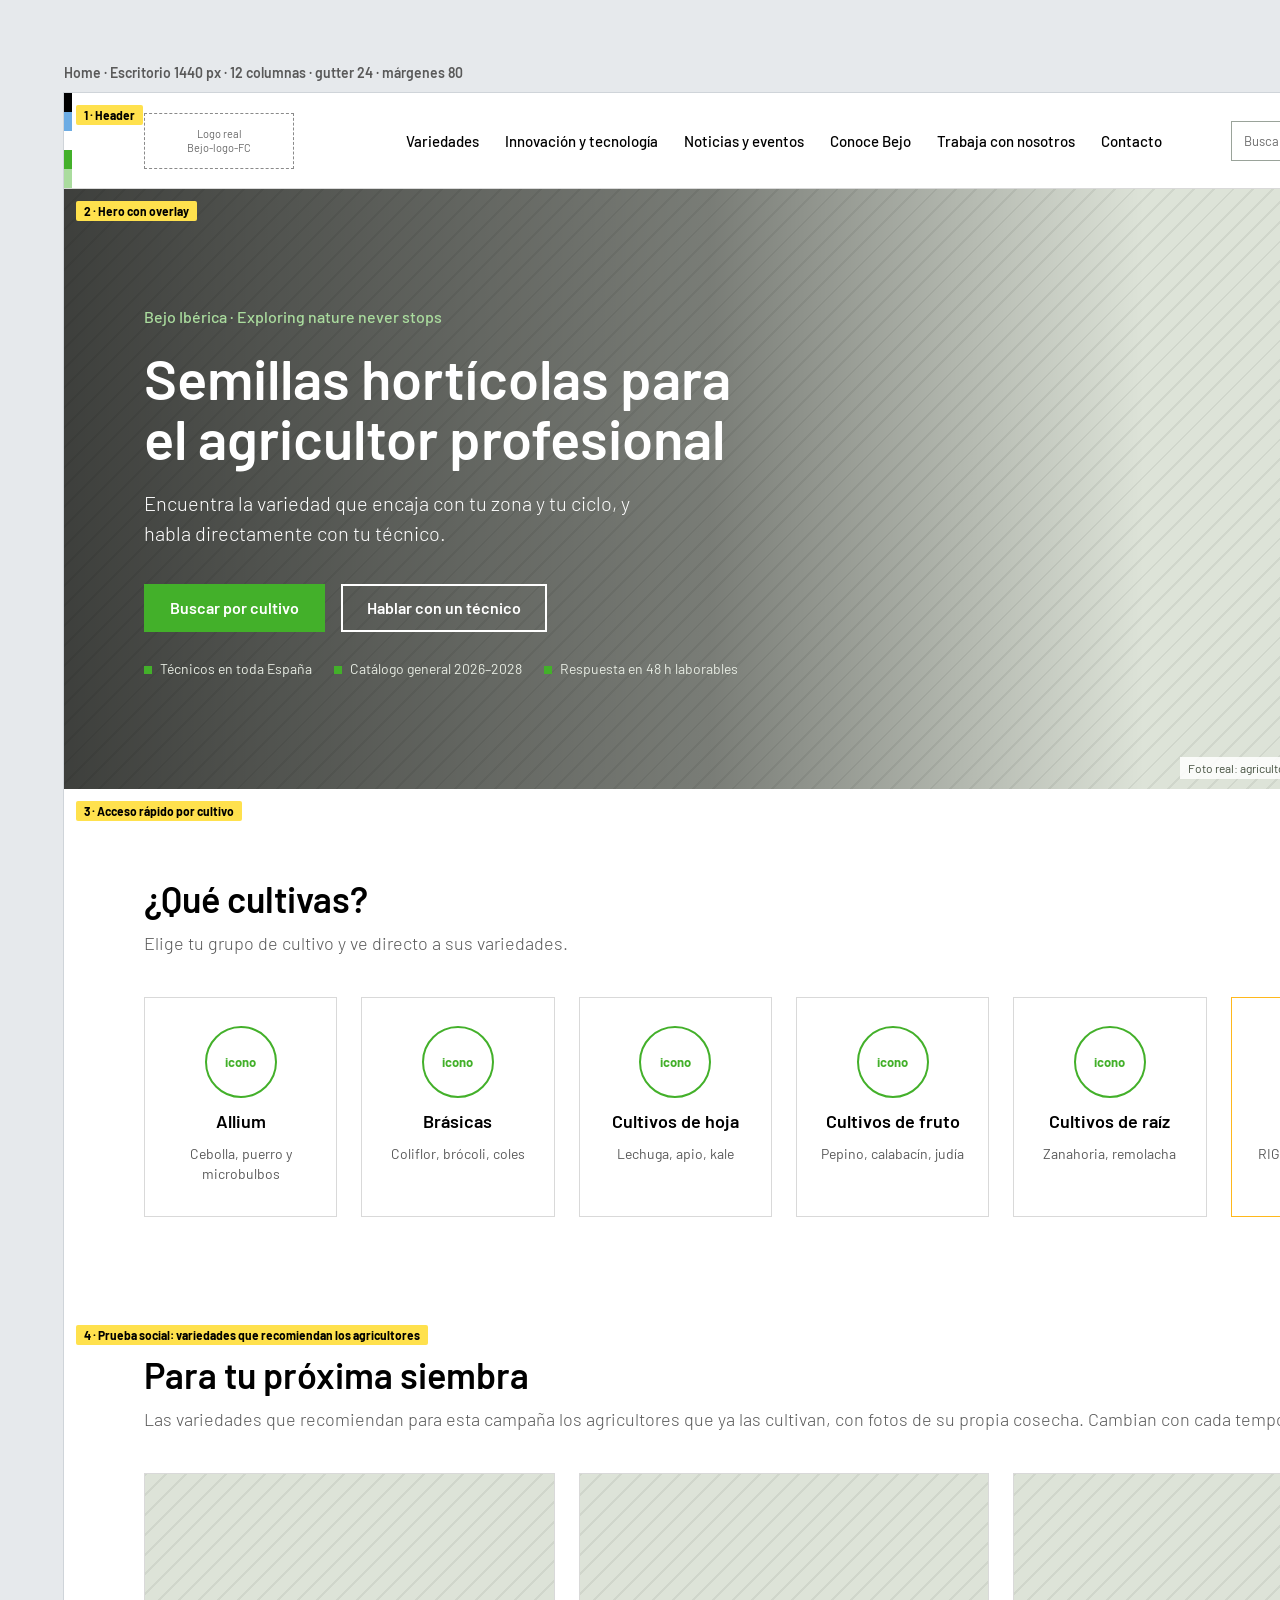
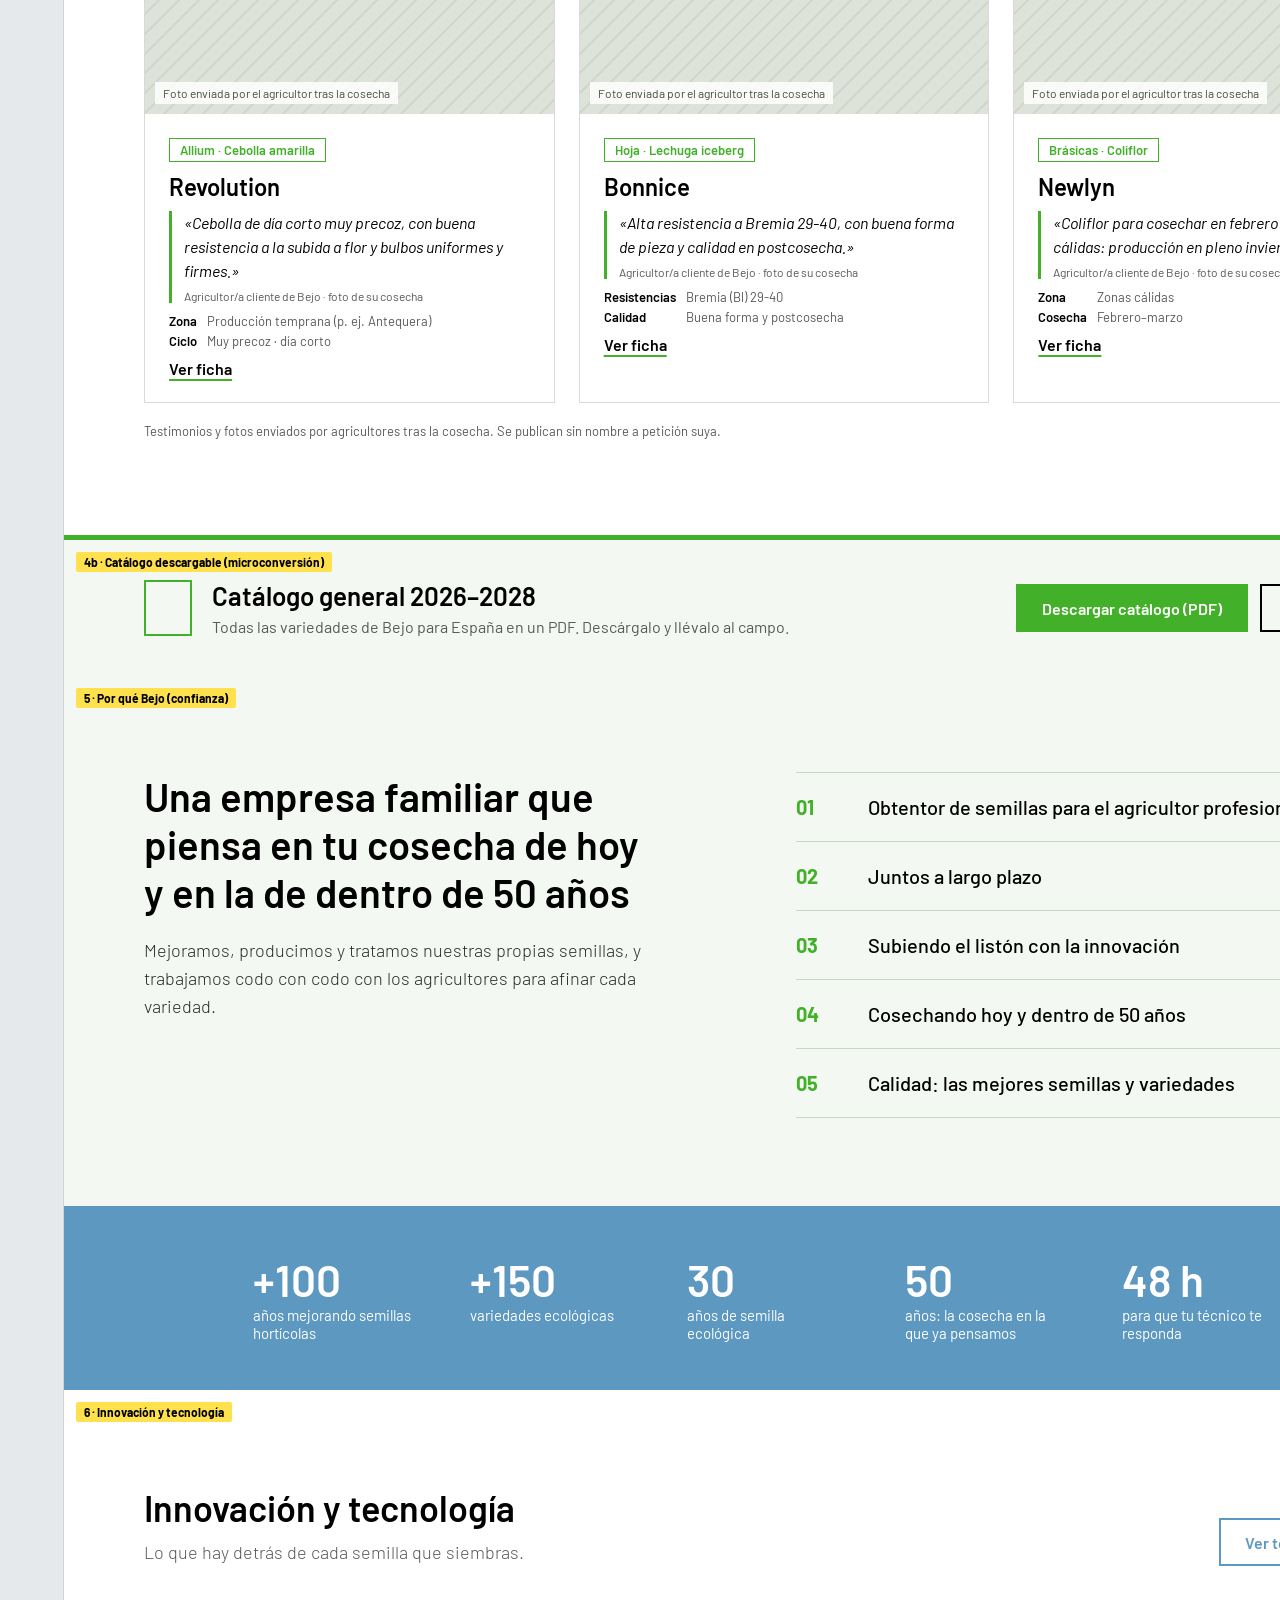
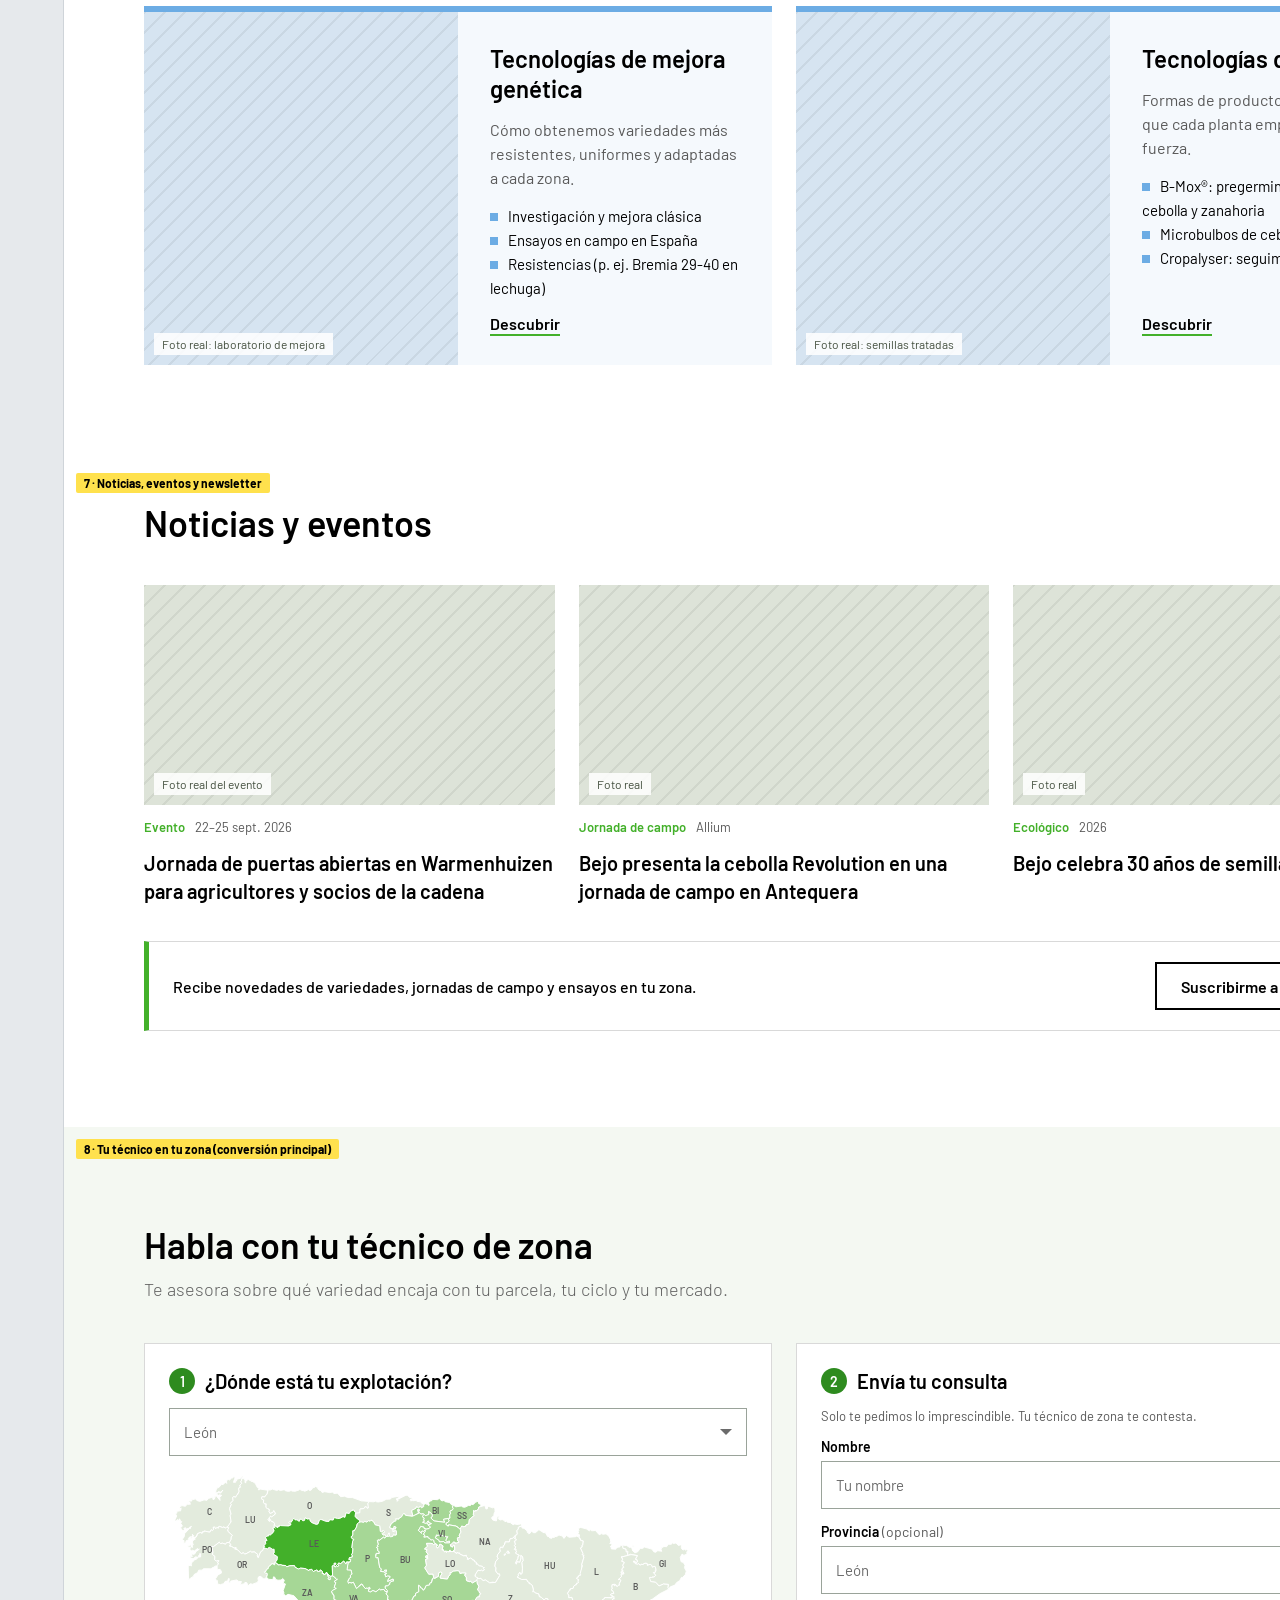
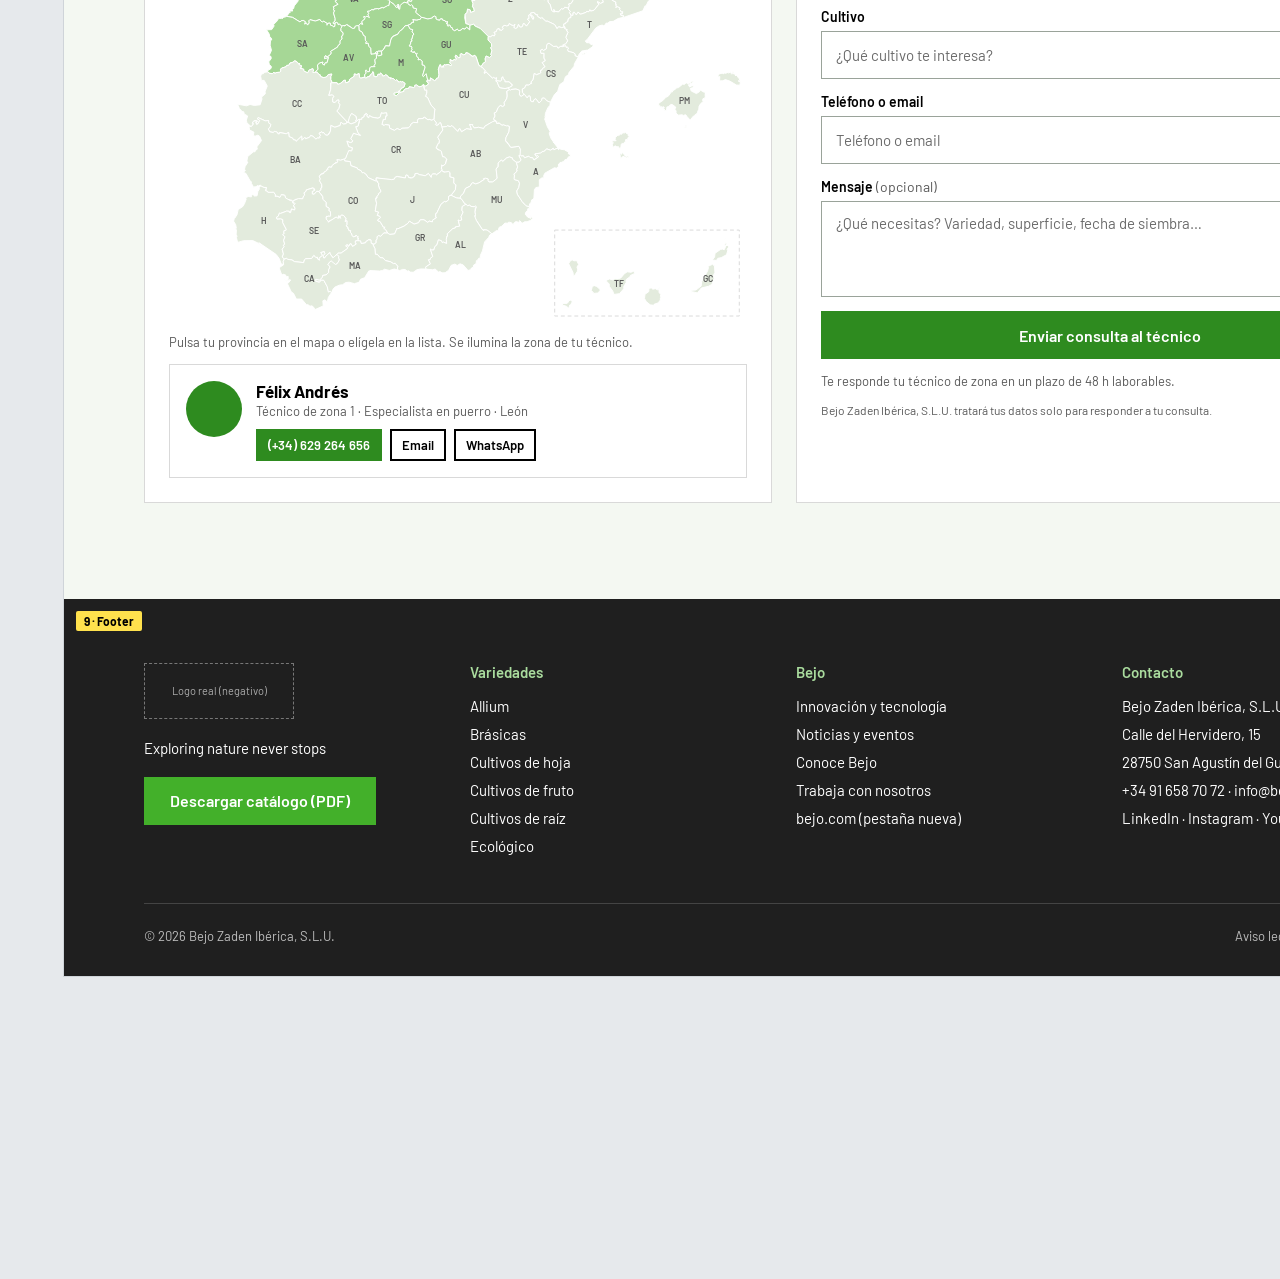
<file: wireframe.html>
<!DOCTYPE html>
<html lang="es">
<head>
<meta charset="UTF-8">
<meta name="viewport" content="width=device-width, initial-scale=1">
<meta name="robots" content="noindex">
<title>Wireframe · Nueva landing bejo.es</title>
<link rel="preconnect" href="https://fonts.googleapis.com">
<link href="https://fonts.googleapis.com/css2?family=Barlow:wght@300;400;500;600;700&display=swap" rel="stylesheet">
<style>
/* Tokens (manual de marca Bejo). DIN 2014 sustituida por Barlow solo como referencia visual. */
:root{
  --green:#43B02A; --green-80:#69C055; --green-45:#AADC9E;
  --blue:#6CACE4; --blue-dark:#5D98C1; --blue-45:#C3DDF4;
  --black:#000; --ink-65:#595959; --line:#D9D9D9; --paper:#fff; --mist:#F4F8F2;
  --font: "DIN 2014","Barlow",Arial,Helvetica,sans-serif;
}
*{box-sizing:border-box;margin:0;padding:0}
body{font-family:var(--font);background:#E6E9EC;color:var(--black);padding:64px;}
img{max-width:100%}
.canvas{display:flex;gap:96px;align-items:flex-start;}
.board-label{font-size:14px;font-weight:600;color:var(--ink-65);margin-bottom:12px}
.board{background:var(--paper);position:relative;box-shadow:0 0 0 1px #CFD4D9;overflow:hidden}
.d{width:1440px}
.m{width:390px}

/* Placeholder de foto: la política de marca exige foto real, así que se deja el hueco anotado */
.ph{position:relative;background:#DDE3D8;background-image:repeating-linear-gradient(135deg,rgba(0,0,0,.06) 0 2px,transparent 2px 14px);display:flex;align-items:flex-end;}
.ph span{font-size:12px;color:#44503F;background:rgba(255,255,255,.85);padding:4px 8px;margin:10px}

/* Etiquetas de bloque que coinciden con la arquitectura de Octopus */
.tag{position:absolute;top:12px;left:12px;z-index:5;background:#FFE14D;color:#000;font-size:12px;font-weight:700;padding:3px 8px;border-radius:2px}


/* Común */
.btn{display:inline-flex;align-items:center;justify-content:center;font:600 16px var(--font);height:48px;padding:0 24px;border:2px solid var(--green);background:var(--green);color:#fff;text-decoration:none}
.btn.out{background:transparent;color:#fff;border-color:#fff}
.btn.out-dark{background:transparent;color:var(--black);border-color:var(--black)}
.btn.out-blue{background:transparent;color:var(--blue-dark);border-color:var(--blue-dark)}
.band{display:flex;flex-direction:column;width:8px;position:absolute;left:0;top:0;height:100%}
.band b{flex:1}
.logo{border:1.5px dashed #8A8A8A;color:#6B6B6B;font-size:11px;display:flex;align-items:center;justify-content:center;text-align:center;line-height:1.2}
.seeds{position:absolute;display:grid;grid-template-columns:repeat(6,1fr);gap:10px;opacity:.9}
.seeds b{width:7px;height:10px;border-radius:50%;background:#B58A4C;transform:rotate(35deg)}
.seeds b:nth-child(3n){transform:rotate(-20deg);background:#8C6A3A}
.seeds b:nth-child(4n){opacity:0}
h2{font-weight:600}
.icon{border:2px solid var(--green);border-radius:50%;display:flex;align-items:center;justify-content:center;color:var(--green);font-weight:700}
.field{border:1.5px solid #9AA39A;height:48px;display:flex;align-items:center;padding:0 14px;font-size:15px;color:#6B6B6B;background:#fff}
.field.sel::after{content:"";margin-left:auto;border:6px solid transparent;border-top-color:#6B6B6B;transform:translateY(3px)}
.link{color:var(--black);font-weight:600;text-decoration:underline;text-underline-offset:4px;text-decoration-color:var(--green);text-decoration-thickness:2px}

/* ========== ESCRITORIO ========== */
.d .wrap{padding:0 80px;display:grid;grid-template-columns:repeat(12,1fr);column-gap:24px}
.d section{position:relative}

.d .hdr{height:96px;position:relative;border-bottom:1px solid var(--line)}
.d .hdr .wrap{height:100%;align-items:center}
.d .hdr .logo{grid-column:1/3;height:56px;width:150px}
.d .hdr nav{grid-column:3/11;display:flex;gap:26px;font-size:15px;font-weight:500;justify-content:center}
.d .hdr nav a{color:var(--black);text-decoration:none}
.d .hdr .tools{grid-column:11/13;display:flex;gap:12px;justify-content:flex-end;align-items:center}
.d .hdr .search{border:1.5px solid #9AA39A;height:40px;flex:1;display:flex;align-items:center;padding:0 12px;font-size:13px;color:#6B6B6B}
.d .hdr .lang{font-size:14px;font-weight:600}

.d .hero{height:600px;position:relative;color:#fff}
.d .hero .ph{position:absolute;inset:0}
.d .hero .ph span{position:absolute;right:0;bottom:0}
.d .hero .shade{position:absolute;inset:0;background:linear-gradient(90deg,rgba(0,0,0,.72) 0%,rgba(0,0,0,.45) 45%,rgba(0,0,0,0) 75%)}
.d .hero .wrap{position:relative;height:100%;align-content:center}
.d .hero .txt{grid-column:1/7}
.d .hero .kicker{font-size:16px;font-weight:500;margin-bottom:16px;color:var(--green-45)}
.d .hero h1{font-size:56px;line-height:60px;font-weight:600;margin-bottom:20px}
.d .hero p{font-size:20px;line-height:30px;font-weight:300;margin-bottom:36px;max-width:520px}
.d .hero .ctas{display:flex;gap:16px}
.d .hero .seeds{top:40px;right:80px}

.d .crops{padding:88px 0 96px}
.d .crops h2,.d .camp h2,.d .news h2,.d .tech h2{grid-column:1/13;font-size:36px;line-height:44px;margin-bottom:8px}
.d .sub{grid-column:1/13;font-size:18px;line-height:28px;color:var(--ink-65);margin-bottom:40px;font-weight:300}
.d .crop{grid-column:span 2;border:1.5px solid var(--line);padding:28px 20px;display:flex;flex-direction:column;align-items:center;text-align:center;gap:12px;min-height:220px}
.d .crop .icon{width:72px;height:72px;font-size:13px}
.d .crop strong{font-size:18px;font-weight:600}
.d .crop small{font-size:14px;color:var(--ink-65);line-height:20px}
.d .crop.eco{border-color:#FFB81C}
.d .crop.eco .icon{border-color:#FFB81C;color:#C98D00}

.d .camp{padding:40px 0 96px}
.d .card{grid-column:span 4;border:1.5px solid var(--line);display:flex;flex-direction:column}
.d .card .ph{height:240px}
.d .card .body{padding:24px;display:flex;flex-direction:column;gap:10px;flex:1}
.d .chip{align-self:flex-start;font-size:13px;font-weight:600;color:var(--green);border:1.5px solid var(--green);padding:3px 10px}
.d .card h3{font-size:24px;font-weight:600}
.d .card p{font-size:16px;line-height:24px;color:var(--ink-65);flex:1}

.d .why{background:var(--mist);padding:96px 0 0}
.d .why .intro{grid-column:1/6}
.d .why .intro h2{font-size:40px;line-height:48px;margin-bottom:20px}
.d .why .intro p{font-size:18px;line-height:28px;font-weight:300;color:#2C2C2C}
.d .why ol{grid-column:7/13;list-style:none;display:grid;gap:0}
.d .why li{display:grid;grid-template-columns:56px 1fr;gap:16px;padding:20px 0;border-top:1.5px solid #C9D6C4;font-size:20px;font-weight:500;line-height:28px}
.d .why li:last-child{border-bottom:1.5px solid #C9D6C4}
.d .why li em{font-style:normal;color:var(--green);font-weight:700}
.d .figs{margin-top:88px;background:var(--blue-dark);color:#fff;padding:48px 0}
.d .figs .f{grid-column:span 2;text-align:left}
.d .figs .f:first-child{grid-column:2/4}
.d .figs b{display:block;font-size:44px;font-weight:600;line-height:52px}
.d .figs span{font-size:15px;font-weight:400}

.d .inno{padding:96px 0}
.d .inno .head{grid-column:1/13;display:flex;justify-content:space-between;align-items:flex-end;margin-bottom:40px}
.d .inno h2{font-size:36px;line-height:44px}
.d .inno .sub{margin:8px 0 0}
.d .icard{grid-column:span 6;display:grid;grid-template-columns:1fr 1fr;border-top:6px solid var(--blue);background:#F5F9FD}
.d .icard .ph{min-height:320px;background-color:#D6E4F1}
.d .icard .body{padding:32px;display:flex;flex-direction:column;gap:14px}
.d .icard h3{font-size:24px;font-weight:600;line-height:30px}
.d .icard p{font-size:16px;line-height:24px;color:var(--ink-65)}
.d .icard ul{list-style:none;font-size:15px;line-height:24px;flex:1}
.d .icard li::before{content:"";display:inline-block;width:8px;height:8px;background:var(--blue);margin-right:10px;transform:translateY(-1px)}

.d .news{padding:40px 0 96px}
.d .news .head{grid-column:1/13;display:flex;justify-content:space-between;align-items:flex-end;margin-bottom:40px}
.d .news .head h2{margin:0}
.d .ncard{grid-column:span 4;display:flex;flex-direction:column;gap:14px}
.d .ncard .ph{height:220px}
.d .ncard .meta{font-size:13px;color:var(--ink-65);display:flex;gap:10px}
.d .ncard .meta b{color:var(--green);font-weight:600}
.d .ncard h3{font-size:20px;line-height:28px;font-weight:600}

.d .tech{background:var(--green);color:#fff;padding:96px 0}
.d .tech h2{grid-column:1/13;color:#fff}
.d .tech .sub{color:#fff;opacity:.95}
.d .tech .map{grid-column:1/7;background:#fff;color:var(--black);padding:24px;display:flex;flex-direction:column;gap:16px}
.d .tech .map .ph{height:300px;background-color:#E8F2E4}
.d .tech .person{display:grid;grid-template-columns:72px 1fr;gap:16px;align-items:center}
.d .tech .avatar{width:72px;height:72px;border-radius:50%;background:#DDE3D8;background-image:repeating-linear-gradient(135deg,rgba(0,0,0,.06) 0 2px,transparent 2px 10px)}
.d .tech .person b{font-size:18px}
.d .tech .person small{display:block;font-size:14px;color:var(--ink-65);line-height:22px}
.d .tech form{grid-column:8/13;display:flex;flex-direction:column;gap:14px}
.d .tech form label{font-size:14px;font-weight:600;margin-bottom:-8px}
.d .tech form .field{border-color:#fff}
.d .tech form .field.tall{height:96px;align-items:flex-start;padding-top:12px}
.d .tech form .btn{background:#000;border-color:#000;align-self:flex-start;margin-top:6px}
.d .tech form small{font-size:13px;opacity:.9}

.d .ftr{background:#1F1F1F;color:#fff;padding:64px 0 32px}
.d .ftr .col{grid-column:span 3;display:flex;flex-direction:column;gap:10px;font-size:15px}
.d .ftr .col:first-child{grid-column:1/4}
.d .ftr h4{font-size:15px;font-weight:600;margin-bottom:6px;color:var(--green-45)}
.d .ftr .logo{width:150px;height:56px;border-color:#777;color:#aaa}
.d .ftr .legal{grid-column:1/13;border-top:1px solid #444;margin-top:48px;padding-top:24px;display:flex;justify-content:space-between;font-size:13px;color:#BDBDBD}

/* ========== MÓVIL ========== */
.m .wrap{padding:0 20px}
.m section{position:relative}
.m .hdr{height:64px;border-bottom:1px solid var(--line);display:flex;align-items:center;padding:0 20px 0 28px;justify-content:space-between;position:relative}
.m .hdr .logo{width:96px;height:40px}
.m .hdr .ic{display:flex;gap:18px;align-items:center}
.m .burger{width:24px;display:grid;gap:5px}
.m .burger b{height:2px;background:#000}
.m .lupa{width:18px;height:18px;border:2px solid #000;border-radius:50%;position:relative}
.m .lupa::after{content:"";position:absolute;width:2px;height:8px;background:#000;right:-4px;bottom:-7px;transform:rotate(-45deg)}

.m .hero{height:560px;position:relative;color:#fff}
.m .hero .ph{position:absolute;inset:0}
.m .hero .ph span{position:absolute;top:0;right:0}
.m .hero .shade{position:absolute;inset:0;background:linear-gradient(0deg,rgba(0,0,0,.8) 0%,rgba(0,0,0,.45) 55%,rgba(0,0,0,.1) 100%)}
.m .hero .wrap{position:absolute;bottom:32px;left:0;right:0}
.m .hero .kicker{font-size:14px;color:var(--green-45);margin-bottom:10px;font-weight:500}
.m .hero h1{font-size:34px;line-height:38px;font-weight:600;margin-bottom:14px}
.m .hero p{font-size:16px;line-height:24px;font-weight:300;margin-bottom:22px}
.m .hero .btn{width:100%;margin-bottom:10px}

.m h2{font-size:26px;line-height:32px;margin-bottom:6px}
.m .sub{font-size:15px;line-height:22px;color:var(--ink-65);margin-bottom:20px;font-weight:300}
.m .crops{padding:48px 0 48px}
.m .rail{display:flex;gap:12px;overflow-x:auto;padding:0 20px 8px;scrollbar-width:none}
.m .crop{flex:0 0 132px;border:1.5px solid var(--line);padding:18px 10px;display:flex;flex-direction:column;align-items:center;text-align:center;gap:8px}
.m .crop .icon{width:52px;height:52px;font-size:11px}
.m .crop strong{font-size:15px;font-weight:600}
.m .crop small{font-size:12px;color:var(--ink-65);line-height:16px}
.m .crop.eco{border-color:#FFB81C}
.m .crop.eco .icon{border-color:#FFB81C;color:#C98D00}
.m .hint{font-size:12px;color:var(--ink-65);padding:6px 20px 0}

.m .camp{padding:40px 0 48px}
.m .card{border:1.5px solid var(--line);margin-bottom:16px}
.m .card .ph{height:180px}
.m .card .body{padding:18px;display:flex;flex-direction:column;gap:8px}
.m .chip{align-self:flex-start;font-size:12px;font-weight:600;color:var(--green);border:1.5px solid var(--green);padding:2px 8px}
.m .card h3{font-size:20px}
.m .card p{font-size:15px;line-height:22px;color:var(--ink-65)}

.m .why{background:var(--mist);padding:48px 0 0}
.m .why ol{list-style:none;margin-top:8px}
.m .why li{display:grid;grid-template-columns:36px 1fr;gap:10px;padding:14px 0;border-top:1.5px solid #C9D6C4;font-size:17px;font-weight:500;line-height:24px}
.m .why li em{font-style:normal;color:var(--green);font-weight:700}
.m .figs{margin-top:40px;background:var(--blue-dark);color:#fff;padding:28px 20px;display:grid;grid-template-columns:1fr 1fr;gap:20px}
.m .figs b{display:block;font-size:30px;font-weight:600;line-height:36px}
.m .figs span{font-size:13px}

.m .inno{padding:48px 0}
.m .icard{border-top:6px solid var(--blue);background:#F5F9FD;margin-bottom:16px}
.m .icard .ph{height:160px;background-color:#D6E4F1}
.m .icard .body{padding:18px;display:flex;flex-direction:column;gap:10px}
.m .icard h3{font-size:20px;line-height:26px}
.m .icard p{font-size:15px;line-height:22px;color:var(--ink-65)}

.m .news{padding:40px 0 48px}
.m .ncard{display:grid;grid-template-columns:112px 1fr;gap:14px;padding:14px 0;border-top:1px solid var(--line)}
.m .ncard .ph{height:84px}
.m .ncard .meta{font-size:12px;color:var(--ink-65)}
.m .ncard .meta b{color:var(--green)}
.m .ncard h3{font-size:15px;line-height:21px;font-weight:600;margin-top:4px}

.m .tech{background:var(--green);color:#fff;padding:48px 0}
.m .tech .sub{color:#fff}
.m .tech .field{border-color:#fff;margin-bottom:10px}
.m .tech .person{background:#fff;color:#000;padding:14px;display:grid;grid-template-columns:56px 1fr;gap:12px;align-items:center;margin-bottom:20px}
.m .tech .avatar{width:56px;height:56px;border-radius:50%;background:#DDE3D8}
.m .tech .person small{display:block;font-size:13px;color:var(--ink-65)}
.m .tech .btn{background:#000;border-color:#000;width:100%}

.m .ftr{background:#1F1F1F;color:#fff;padding:36px 20px 96px;font-size:14px;display:flex;flex-direction:column;gap:18px}
.m .ftr .logo{width:96px;height:40px;border-color:#777;color:#aaa}
.m .ftr .acc{border-top:1px solid #444;padding-top:14px;display:flex;justify-content:space-between;font-weight:600}
.m .ftr small{color:#BDBDBD;font-size:12px}

.m .sticky{position:absolute;left:0;right:0;bottom:0;background:#fff;border-top:1px solid var(--line);padding:12px 20px;display:flex;gap:10px;z-index:10;box-shadow:0 -4px 12px rgba(0,0,0,.08)}
.m .sticky .btn{flex:1;height:48px;font-size:15px;padding:0 10px}
.m .sticky .call{flex:0 0 48px;border:2px solid var(--black);display:flex;align-items:center;justify-content:center;font-size:12px;font-weight:700}

/* Prueba social (testimonios) */
.quote{border-left:3px solid var(--green);padding-left:12px;display:flex;flex-direction:column;gap:6px}
.quote p{font-style:italic;color:var(--black)!important}
.quote small{font-size:12px;color:var(--ink-65)}
.d .card dl,.m .card dl{display:grid;grid-template-columns:auto 1fr;gap:4px 10px;font-size:13px;margin:0}
.d .card dt,.m .card dt{font-weight:600}.d .card dd,.m .card dd{margin:0;color:var(--ink-65)}
.note{font-size:13px;color:var(--ink-65)}
.d .camp .note{grid-column:1/13;margin-top:20px}
/* Catálogo */
.catalog{background:var(--mist);border-top:5px solid var(--green);position:relative}
.d .catalog .wrap{padding-top:40px;padding-bottom:40px;align-items:center}
.d .catalog .ctext{grid-column:1/8;display:flex;gap:20px;align-items:center}
.d .catalog .cact{grid-column:8/13;display:flex;gap:12px;justify-content:flex-end}
.catalog .doc{width:48px;height:56px;border:2px solid var(--green);flex-shrink:0}
.catalog h2{font-size:26px;margin-bottom:6px}
.catalog p{color:var(--ink-65)}
.m .catalog{padding:28px 20px}.m .catalog .ctext{display:flex;gap:14px;margin-bottom:16px}.m .catalog h2{font-size:20px}.m .catalog .btn{width:100%;margin-bottom:10px}
/* Newsletter */
.nl{border:1px solid var(--line);border-left:5px solid var(--green);padding:20px 24px;display:flex;justify-content:space-between;align-items:center;gap:16px}
.d .news .nl{grid-column:1/13;margin-top:36px}
.nl p{font-weight:500}
.m .nl{flex-direction:column;align-items:flex-start;margin-top:20px}.m .nl .btn{width:100%}
/* Contacto en dos tarjetas */
.d .tech,.m .tech{background:var(--mist)!important;color:var(--black)!important}
.d .tech h2,.m .tech h2{color:var(--black)!important}
.d .tech .sub,.m .tech .sub{color:var(--ink-65)!important}
.ccard{background:#fff;border:1px solid var(--line);padding:24px;display:flex;flex-direction:column;gap:14px}
.d .tech .ccard.zona{grid-column:1/7}.d .tech .ccard.form{grid-column:7/13}
.ccard h3{font-size:20px;font-weight:600;display:flex;gap:10px;align-items:center}
.step{width:26px;height:26px;border-radius:50%;background:#2E8B1F;color:#fff;font-size:14px;display:inline-flex;align-items:center;justify-content:center}
.ccard label{font-size:14px;font-weight:600;margin-bottom:-8px}
.ccard label em{font-style:normal;font-weight:400;color:var(--ink-65)}
.ccard .field{border-color:#9AA39A!important}
.ccard .field.tall{height:96px;align-items:flex-start;padding-top:12px}
.ccard .btn{background:#2E8B1F!important;border-color:#2E8B1F!important;color:#fff!important;width:100%}
.ccard .legal{font-size:12px;color:var(--ink-65)}
.pmap{width:100%;height:auto;display:block}
.who{display:flex;gap:14px;align-items:flex-start;border:1px solid var(--line);padding:16px}
.who .avatar{width:56px!important;height:56px!important;border-radius:50%;background:#2E8B1F!important;background-image:none!important;flex-shrink:0}
.who b{display:block;font-size:17px}.who small{display:block;font-size:13px;color:var(--ink-65);margin:2px 0 10px}
.who .acts{display:flex;gap:8px;flex-wrap:wrap}
.who .acts span{font-size:13px;font-weight:600;border:2px solid #000;padding:6px 10px}
.who .acts span.g{background:#2E8B1F;border-color:#2E8B1F;color:#fff}
/* Confianza bajo el hero */
.trust{display:flex;gap:22px;margin-top:28px;font-size:14px;color:#e6ebe2;flex-wrap:wrap}
.trust span::before{content:"";display:inline-block;width:8px;height:8px;background:var(--green);margin-right:8px}
.m .trust{gap:6px 14px;font-size:12px;margin-top:16px}
/* Cifras como banda propia */
.d .figs .f{grid-column:span 2}
.d .figs .f:first-child{grid-column:2/4}
.d .figs span{display:block;max-width:160px}

@media (prefers-reduced-motion:reduce){*{transition:none!important}}
</style>
</head>
<body>

<div class="canvas">

<!-- ===================== ESCRITORIO 1440 ===================== -->
<div>
<div class="board-label">Home · Escritorio 1440 px · 12 columnas · gutter 24 · márgenes 80</div>
<div class="board d">

<!-- 1 Header -->
<section class="hdr">
  <span class="tag">1 · Header</span>
  <div class="band"><b style="background:#000"></b><b style="background:var(--blue)"></b><b style="background:#fff"></b><b style="background:var(--green)"></b><b style="background:var(--green-45)"></b></div>
  <div class="wrap">
    <div class="logo">Logo real<br>Bejo-logo-FC</div>
    <nav>
      <a href="#">Variedades</a><a href="#">Innovación y tecnología</a><a href="#">Noticias y eventos</a><a href="#">Conoce Bejo</a><a href="#">Trabaja con nosotros</a><a href="#">Contacto</a>
    </nav>
    <div class="tools"><div class="search">Buscar variedad</div><span class="lang">ES</span></div>
  </div>
</section>

<!-- 2 Hero -->
<section class="hero">
  <span class="tag">2 · Hero con overlay</span>
  <div class="ph"><span>Foto real: agricultor y técnico de Bejo en campo, luz natural</span></div>
  <div class="shade"></div>
  <div class="seeds"><b></b><b></b><b></b><b></b><b></b><b></b><b></b><b></b><b></b><b></b><b></b><b></b><b></b><b></b><b></b><b></b><b></b><b></b></div>
  <div class="wrap">
    <div class="txt">
      <p class="kicker">Bejo Ibérica · Exploring nature never stops</p>
      <h1>Semillas hortícolas para el agricultor profesional</h1>
      <p>Encuentra la variedad que encaja con tu zona y tu ciclo, y habla directamente con tu técnico.</p>
      <div class="ctas"><a class="btn" href="#">Buscar por cultivo</a><a class="btn out" href="#">Hablar con un técnico</a></div>
      <div class="trust"><span>Técnicos en toda España</span><span>Catálogo general 2026–2028</span><span>Respuesta en 48 h laborables</span></div>
    </div>
  </div>
</section>

<!-- 3 Acceso por cultivo -->
<section class="crops">
  <span class="tag">3 · Acceso rápido por cultivo</span>
  <div class="wrap">
    <h2>¿Qué cultivas?</h2>
    <p class="sub">Elige tu grupo de cultivo y ve directo a sus variedades.</p>
    <div class="crop"><div class="icon">icono</div><strong>Allium</strong><small>Cebolla, puerro y microbulbos</small></div>
    <div class="crop"><div class="icon">icono</div><strong>Brásicas</strong><small>Coliflor, brócoli, coles</small></div>
    <div class="crop"><div class="icon">icono</div><strong>Cultivos de hoja</strong><small>Lechuga, apio, kale</small></div>
    <div class="crop"><div class="icon">icono</div><strong>Cultivos de fruto</strong><small>Pepino, calabacín, judía</small></div>
    <div class="crop"><div class="icon">icono</div><strong>Cultivos de raíz</strong><small>Zanahoria, remolacha</small></div>
    <div class="crop eco"><div class="icon">icono</div><strong>Ecológico</strong><small>RIGHT from the START</small></div>
  </div>
</section>

<!-- 4 Prueba social -->
<section class="camp">
  <span class="tag">4 · Prueba social: variedades que recomiendan los agricultores</span>
  <div class="wrap">
    <h2>Para tu próxima siembra</h2>
    <p class="sub">Las variedades que recomiendan para esta campaña los agricultores que ya las cultivan, con fotos de su propia cosecha. Cambian con cada temporada.</p>
    <article class="card"><div class="ph"><span>Foto enviada por el agricultor tras la cosecha</span></div><div class="body"><span class="chip">Allium · Cebolla amarilla</span><h3>Revolution</h3><div class="quote"><p>«Cebolla de día corto muy precoz, con buena resistencia a la subida a flor y bulbos uniformes y firmes.»</p><small>Agricultor/a cliente de Bejo · foto de su cosecha</small></div><dl><dt>Zona</dt><dd>Producción temprana (p. ej. Antequera)</dd><dt>Ciclo</dt><dd>Muy precoz · día corto</dd></dl><a class="link" href="#">Ver ficha</a></div></article>
    <article class="card"><div class="ph"><span>Foto enviada por el agricultor tras la cosecha</span></div><div class="body"><span class="chip">Hoja · Lechuga iceberg</span><h3>Bonnice</h3><div class="quote"><p>«Alta resistencia a Bremia 29-40, con buena forma de pieza y calidad en postcosecha.»</p><small>Agricultor/a cliente de Bejo · foto de su cosecha</small></div><dl><dt>Resistencias</dt><dd>Bremia (Bl) 29-40</dd><dt>Calidad</dt><dd>Buena forma y postcosecha</dd></dl><a class="link" href="#">Ver ficha</a></div></article>
    <article class="card"><div class="ph"><span>Foto enviada por el agricultor tras la cosecha</span></div><div class="body"><span class="chip">Brásicas · Coliflor</span><h3>Newlyn</h3><div class="quote"><p>«Coliflor para cosechar en febrero y marzo en zonas cálidas: producción en pleno invierno.»</p><small>Agricultor/a cliente de Bejo · foto de su cosecha</small></div><dl><dt>Zona</dt><dd>Zonas cálidas</dd><dt>Cosecha</dt><dd>Febrero–marzo</dd></dl><a class="link" href="#">Ver ficha</a></div></article>
    <p class="note">Testimonios y fotos enviados por agricultores tras la cosecha. Se publican sin nombre a petición suya.</p>
  </div>
</section>

<!-- 4b Catálogo -->
<section class="catalog">
  <span class="tag">4b · Catálogo descargable (microconversión)</span>
  <div class="wrap">
    <div class="ctext"><div class="doc"></div><div><h2>Catálogo general 2026–2028</h2><p>Todas las variedades de Bejo para España en un PDF. Descárgalo y llévalo al campo.</p></div></div>
    <div class="cact"><a class="btn" href="#">Descargar catálogo (PDF)</a><a class="btn out-dark" href="#">Gama ecológica</a></div>
  </div>
</section>

<!-- 5 Por qué Bejo -->
<section class="why">
  <span class="tag">5 · Por qué Bejo (confianza)</span>
  <div class="wrap">
    <div class="intro">
      <h2>Una empresa familiar que piensa en tu cosecha de hoy y en la de dentro de 50 años</h2>
      <p>Mejoramos, producimos y tratamos nuestras propias semillas, y trabajamos codo con codo con los agricultores para afinar cada variedad.</p>
    </div>
    <ol>
      <li><em>01</em>Obtentor de semillas para el agricultor profesional</li>
      <li><em>02</em>Juntos a largo plazo</li>
      <li><em>03</em>Subiendo el listón con la innovación</li>
      <li><em>04</em>Cosechando hoy y dentro de 50 años</li>
      <li><em>05</em>Calidad: las mejores semillas y variedades</li>
    </ol>
  </div>
  <div class="figs">
    <div class="wrap">
      <div class="f"><b>+100</b><span>años mejorando semillas hortícolas</span></div>
      <div class="f"><b>+150</b><span>variedades ecológicas</span></div>
      <div class="f"><b>30</b><span>años de semilla ecológica</span></div>
      <div class="f"><b>50</b><span>años: la cosecha en la que ya pensamos</span></div>
      <div class="f"><b>48 h</b><span>para que tu técnico te responda</span></div>
    </div>
  </div>
</section>

<!-- 6 Innovación y tecnología -->
<section class="inno">
  <span class="tag">6 · Innovación y tecnología</span>
  <div class="wrap">
    <div class="head"><div><h2>Innovación y tecnología</h2><p class="sub">Lo que hay detrás de cada semilla que siembras.</p></div><a class="btn out-blue" href="#">Ver toda la tecnología</a></div>
    <article class="icard"><div class="ph"><span>Foto real: laboratorio de mejora</span></div><div class="body"><h3>Tecnologías de mejora genética</h3><p>Cómo obtenemos variedades más resistentes, uniformes y adaptadas a cada zona.</p><ul><li>Investigación y mejora clásica</li><li>Ensayos en campo en España</li><li>Resistencias (p. ej. Bremia 29-40 en lechuga)</li></ul><a class="link" href="#">Descubrir</a></div></article>
    <article class="icard"><div class="ph"><span>Foto real: semillas tratadas</span></div><div class="body"><h3>Tecnologías de semillas</h3><p>Formas de producto que ayudan a que cada planta empiece con fuerza.</p><ul><li>B-Mox®: pregerminación para cebolla y zanahoria</li><li>Microbulbos de cebolla</li><li>Cropalyser: seguimiento del cultivo</li></ul><a class="link" href="#">Descubrir</a></div></article>
  </div>
</section>

<!-- 7 Noticias y eventos -->
<section class="news">
  <span class="tag">7 · Noticias, eventos y newsletter</span>
  <div class="wrap">
    <div class="head"><h2>Noticias y eventos</h2><a class="link" href="#">Ver todas</a></div>
    <article class="ncard"><div class="ph"><span>Foto real del evento</span></div><div class="meta"><b>Evento</b><span>22–25 sept. 2026</span></div><h3>Jornada de puertas abiertas en Warmenhuizen para agricultores y socios de la cadena</h3></article>
    <article class="ncard"><div class="ph"><span>Foto real</span></div><div class="meta"><b>Jornada de campo</b><span>Allium</span></div><h3>Bejo presenta la cebolla Revolution en una jornada de campo en Antequera</h3></article>
    <article class="ncard"><div class="ph"><span>Foto real</span></div><div class="meta"><b>Ecológico</b><span>2026</span></div><h3>Bejo celebra 30 años de semillas ecológicas</h3></article>
    <div class="nl"><p>Recibe novedades de variedades, jornadas de campo y ensayos en tu zona.</p><a class="btn out-dark" href="#">Suscribirme a la newsletter</a></div>
  </div>
</section>

<!-- 8 Tu técnico en tu zona -->
<section class="tech">
  <span class="tag">8 · Tu técnico en tu zona (conversión principal)</span>
  <div class="wrap">
    <h2>Habla con tu técnico de zona</h2>
    <p class="sub">Te asesora sobre qué variedad encaja con tu parcela, tu ciclo y tu mercado.</p>
    <div class="ccard zona">
      <h3><span class="step">1</span>¿Dónde está tu explotación?</h3>
      <div class="field sel">León</div>
      <svg class="pmap" viewBox="0 0 600 467"><rect x="400.4" y="373.8" width="191.6" height="89.2" fill="none" stroke="#D9D9D9" stroke-dasharray="4 3"/><path d="M76.3,6.3L77,7.1L75.3,9.2L75.1,12.1L74.4,12L75.5,13.9L73.6,15.7L74.2,17.9L73,18L72.3,19.9L72.9,22L69.4,28.2L66.9,27.7L66.2,28.6L66.5,31.7L63.8,34.6L64.8,35.6L62.9,40L64.5,46L63.4,47.1L64.7,51.9L63.2,56.5L60.5,59.5L58.4,60.4L57.2,59.1L55.4,59.7L52.7,58.5L51,59.3L51.5,60.4L49.6,59.7L48.4,61.1L47.1,59L46.6,59.8L46,59.3L46.2,61.9L45.2,62.8L43.7,62.1L42.9,64.1L40.2,64.5L36.6,63.3L36.7,64.1L34.8,64.2L34.4,65.8L32.6,64.9L29.6,66.1L28.3,69.2L26.2,69.9L24.9,69.2L25.6,68.1L24.3,66.8L24.4,68.3L23.4,69.1L24.4,70L23.4,70.3L23.4,71.4L22.2,71.1L22.9,69.9L21.8,69.1L20.1,71.2L20.7,72.4L17.8,73.4L17.3,75.5L15.3,76.1L15.6,73.3L13.5,72.5L15.8,69.2L16.3,65.9L21.2,60.8L22.1,60.9L22.2,59.4L23.4,58.6L22.9,59.4L22,58.8L21.9,60.4L21,59.7L19.6,61.3L19.1,60.5L18.8,61.3L17.3,61L17.3,59.9L15.4,60.6L16,61.6L14.3,63.3L11.8,59.7L13.4,58.9L13.7,57.6L12.1,55.4L13.2,53.6L11.8,53.1L11.4,51.2L10.6,50.8L10.6,52.9L8.8,51.3L8.8,52.1L7.5,52.4L6.9,54.7L6.9,52.9L6,52.1L8,47.7L6.4,44.9L8,45L8.3,42.6L9.9,42.8L10,41.4L11.2,42.8L12.2,42L12.5,39.3L11.2,41L10.4,38.7L11,39.1L12.2,37.1L12.7,37.6L13.2,36.9L17,37.7L19.1,35.1L19.8,36.1L20.4,35.4L22.1,35.6L21.7,33.5L20.2,32.8L21.7,31.8L22.8,32.5L23.8,31.9L23.6,30.3L26.3,30.6L26.7,29.1L28.9,31.6L31.9,32.6L36.4,31L39.4,31.5L41.2,29.1L42.8,29.2L43.5,28L44.8,28.8L45.2,27.6L46.2,29.1L45,29.1L46,29.5L45.6,30.5L46.9,30.4L47.8,28.5L47.1,27.7L49.2,26.9L53,31.6L52.6,28.2L54.8,26.4L52.3,25.7L51.2,26.3L48.9,24.6L51.5,23.5L53.7,24L56,20.8L53.8,23L51.8,23L51.9,22L51,23.4L47.9,23.8L48.9,21.6L48.4,20.7L50,19.5L49,17.7L51.6,18.3L54.7,14.8L56.1,15.2L58.8,12.4L59.4,13.7L60.4,13.5L59.5,12.8L60.2,10.3L61.5,9.8L62.8,10.4L65.1,8.3L66.1,8.4L67,6.9L68.5,6.7L68.2,8.9L69.1,10.4L68,9.6L67.2,11.8L68,12.6L66.7,12.5L69.1,12.8L68.6,10.6L69.7,10.4L69.5,11.2L70.5,11.3L69.9,10.4L70.7,9.5L74.3,8.6Z" fill="#E3EBDD" stroke="#fff" stroke-width="1"/><path d="M78,8.4L78.2,10.2L79.2,10.4L78.8,12.5L79.5,13.6L80.1,10.8L81.1,11L81.3,9.8L82.6,9.5L83,10.6L84.9,10.3L84.5,11.2L85.3,11L85.7,12.2L86.2,11.7L89.4,13.6L91.8,18.2L93.8,19.3L92.7,20L93.3,20.9L94.2,19.7L102.4,21L101.8,25.3L100.1,26.5L99.5,28L96.5,27.7L96,29.9L98.3,31.1L98,33.5L99.2,35.1L100.9,35.1L100.7,38.6L102.4,40.5L102.9,39.9L103.2,40.8L104.4,41.1L103.9,43.2L104.8,45L107.9,43.9L108.7,42L110.5,44.8L108.4,47.7L106.5,48.7L105.5,47.9L104.2,49.5L104.3,50.8L103.6,50.4L102.9,51.6L104.3,53.3L104.6,50.7L106.5,53.5L108.4,53.9L109.5,55.4L109.2,57.1L110,57.9L108.9,57.9L110.2,60.5L109.5,59.8L107.9,60.2L109.1,63.1L107.9,65.2L104.9,67.7L103.9,66.9L103.3,68.6L101.7,68.6L100.2,70.2L101.8,73.2L99.9,73.7L100.4,76.6L98.8,78.2L98.4,81.5L97.3,83.6L95.2,84.9L92.6,91.1L91.5,89.1L92,87.5L88.6,85L85.8,85.3L84.6,84.4L79.9,87L78.4,87.1L77,85.9L75.2,87L71.3,82.9L68.2,81.9L69.9,81.2L69.2,80.4L67.6,81.1L64.6,79.2L63,79.2L63.5,78.5L62.6,78.3L64.1,77.6L62.5,75.2L64.2,72.3L64.5,69.2L65.8,68L61,63.6L61,61.7L62.1,60.1L60.3,59.5L64.5,53.8L63.4,47.1L64.5,46L62.9,40L64.8,35.6L63.8,34.6L66.5,31.7L66.1,28.7L66.9,27.7L69.3,28.2L70.1,26.2L71.2,25.6L72.9,22L72.3,19.9L72.9,18.2L74.2,17.9L73.6,15.7L75.5,13.9L74.4,12L75.3,11.5L75.4,9.3Z" fill="#E3EBDD" stroke="#fff" stroke-width="1"/><path d="M152.4,16.4L152.8,17.6L154.8,18.1L154.4,19.1L155.9,20.9L159.2,21.7L158.1,22L159,23.4L161.6,22.5L166.7,23.4L170.1,22.9L171.1,24.4L175,24.1L178.2,27.7L182.1,27.2L185.7,28.6L190.3,28.6L199.7,32L207.2,32.6L207.6,33.6L206.3,35.6L207,36.1L207,39.3L205.9,39.9L205.6,38.8L203.5,38.1L202.4,40L198.3,40.5L198.7,41.7L197.6,44.7L193.6,44.8L192.4,42.1L190.7,41.5L188.5,42.9L187.1,45.2L183.8,44.6L182.6,49.2L180.7,48.4L177.7,50.1L175,50.4L171.4,49.4L170.4,52L166.7,51.6L166,53.5L162.8,53.3L157.7,51.3L156.2,52L154.6,56.1L152.9,56.5L148.3,54.7L146.6,53.1L145.9,50.4L144,51L141.4,49.7L140.8,52.2L139,52.8L137.3,51.2L135.8,51.2L135.2,53.4L132.8,51.7L131.1,51.9L129.8,50.3L128.1,51.5L128.2,52.7L127.5,52.7L126.9,54.3L124.6,54L124.8,55.4L126.5,55.7L126.4,57.1L121.8,58.5L117.8,57.6L114.2,57.9L112,59.8L112.2,58.9L109.5,57.8L109.5,55.4L108.1,53.6L106.5,53.5L104.6,50.7L104.3,53.3L102.9,51.6L103.6,50.4L104.3,50.8L104.2,49.5L105.5,47.9L106.5,48.7L110.3,45.9L110.5,44.8L108.7,42L107.9,43.9L104.8,45L103.9,43.2L104.4,41.1L103.2,40.8L102.9,39.9L102.4,40.5L100.7,38.6L100.9,35.1L99.2,35.1L98,33.5L98.3,31.1L96,29.9L96.5,27.7L99.5,28L100.1,26.5L101.8,25.3L103,20.6L105.1,20.8L107.2,19.8L111.9,21.2L113.7,20.4L115.6,21.3L119.6,20.4L120.7,21.5L123.4,22.1L125.9,21.9L126.1,20.7L127.7,21.9L130.8,22.1L135,20.7L135.5,19.7L137.2,21L137.8,20.6L137.9,21.5L139.2,21.2L140.9,22.1L145,20.3L145.8,21.2L147.5,20.9L149.3,18.4L151.3,18Z" fill="#E3EBDD" stroke="#fff" stroke-width="1"/><path d="M246,26.1L247.8,26.5L249.9,28.5L252.7,29.1L252.7,30.3L251.2,30.1L250.1,31.2L251.3,30.8L251.3,32.4L251.9,30.6L252.9,31.9L257.1,31.5L257.3,32.5L261.4,33L261.8,34.1L264.3,35.3L264.4,38L261.9,39.3L261.3,37.9L259,39L256.8,38.3L256.5,39.6L251.9,42.1L253.2,48L245.4,47L245.1,45.9L243.5,45.2L241.2,48.9L239.1,49.8L238.7,51L235.2,50.8L235.9,51.9L235.1,53.3L233.4,53.2L232.6,54.7L230.7,55.6L229.1,59.5L229.8,60.6L231.7,60.5L231.5,61.4L234.3,58.2L235.9,59.7L234.3,61.4L232.6,60.5L233.2,62.1L231.9,62L233,62.5L232.3,63.6L233.8,64.1L234.5,61.9L235.7,62.7L236.5,66.5L234.5,67.9L233.2,66.8L232.4,68.9L229.6,69.5L228.7,68.8L228.6,65.3L226.4,69.2L225.3,69.3L224.3,67.4L222.4,67.6L220.9,66L222.1,64.9L222.8,65.4L223.4,63.8L222.4,62.9L219.7,64.3L218.7,58L214.1,57L212.1,53.4L210,52.1L208.8,53.2L206.9,52.7L205.3,54.2L203.3,53.3L202,54.4L198.4,54.3L197.6,53.6L197.6,52L196.6,52.1L196.6,51L193.1,48L193.8,46.2L193.3,45L198.1,44.4L198.3,40.5L202.4,40L203.5,38.1L205.6,38.8L205.9,39.9L207,39.4L206.4,34.9L207.5,32.8L212.6,33L214.7,32.1L215.2,33L217.2,33.2L221.6,32.5L225.5,30.4L229.8,30.2L231.2,28.5L237.9,27.4L238.8,28.8L236.2,29.7L236.6,30.5L236,30.6L237.1,31.1L236.6,32.5L238.1,31.4L237.6,30.8L238.3,29.8L239.5,29.7L238.2,29.3L240,29.2ZM259.8,40.5L259.6,43.8L258.8,44.2L258,40.8Z" fill="#E3EBDD" stroke="#fff" stroke-width="1"/><path d="M281,29.3L281.6,30.8L283.4,32.1L285.4,31.6L286.6,32.9L291.1,33.7L293.3,36.1L295.2,36.9L294.2,38.4L295.1,40L294.3,41.4L291.7,42.8L292.4,45.6L291.3,46.1L291.7,49.9L285,51.2L286.2,54.3L275.2,52.9L271.8,49.9L273.4,47.7L273,45.7L269.6,43.1L269.6,46.3L267.6,47.2L266.1,47.4L264.1,45.4L261.3,45.8L260.1,44.2L253.2,48L251.9,42.1L256.5,39.6L256.8,38.3L259,39L261.3,37.9L262,39.3L264.4,38L264.3,35.3L265.9,35.5L267.2,33.9L266.3,34.6L267.3,35.4L268.7,34.9L267.5,35.2L269.3,35.7L268.8,36.1L269.8,36.9L270.1,35.6L269,34.1L271.9,31.8L272.9,31.9L272.9,30.5L278.7,30.8ZM259.2,40.4L257.9,41.1L258.8,44.3L260.2,41.3ZM268.7,52.9L270,53.4L269.4,54.4L271.4,54.9L271.4,56L272.6,55.6L269.2,56.6L268.3,55.4L267,55.5Z" fill="#a6d796" stroke="#fff" stroke-width="1"/><path d="M321.2,32.2L321.3,34.7L323.5,35.9L323.8,38L321.6,38.5L321.1,40.8L318.4,42.8L318.1,41.8L317.5,43.1L316.2,42.1L316,46.4L316.8,47.2L311.8,51.4L311.2,56.2L308.8,56.7L307.4,58.7L305.3,58.9L304,58.1L302.8,61.3L300.7,60.9L300.2,59.5L297.9,58.2L290.3,56.9L290,58.3L287.5,56.5L287.7,54.9L289.7,54.3L290.7,52.8L289.8,50.6L291.7,49.9L291.3,46.1L292.4,45.6L291.7,42.8L294.3,41.4L295.1,40L294.2,38.4L295.3,36.7L297.8,38.2L304,37.3L304.6,38.4L307.1,38.7L311.2,36.7L312.9,36.9L314,35.6L315.7,36L318.1,33.6Z" fill="#a6d796" stroke="#fff" stroke-width="1"/><path d="M52.8,58.6L55.4,59.7L57.2,59.1L58.3,60.4L59.8,59.4L61.7,59.6L62.1,60.1L61,61.7L61,63.6L65.8,68L64.5,69.2L64.2,72.3L62.5,75.2L59.9,75.4L58.7,77.1L55.7,76L53.3,76.4L52.2,75L46.5,79.4L43.8,79.5L44.8,80.7L45.6,85.7L45.1,87.7L47.7,89.6L47.4,93.1L48.8,94.4L51.7,93.8L51.6,95.1L50.3,95.8L51.5,97.6L49.4,99.7L47.6,99.8L47.2,100.7L44.5,101.7L44,102.6L35.8,102.5L34.3,104L30.9,104L29.6,106.6L26.1,108.5L25.5,110.2L20.3,113.8L19.9,99.6L22,98.9L23.1,99.7L23.4,98.2L22.2,97.2L23.4,97.3L23.8,95.6L25.4,94.7L25.6,93.7L28.3,92.7L30.7,90.4L32.8,90.3L32.9,87L31.9,86.8L31.8,88L30.7,88.8L31.1,89.6L29.4,90.6L27.7,90.1L25,92.2L22.3,91.2L21.6,91.8L22.5,88.4L24,90.3L23.3,86.8L25.3,87.6L26.9,87L27.8,84.9L31.5,82.2L30.3,82.5L29.7,81.5L26.2,84.2L24.6,83.3L23.5,84.2L21.8,82.4L21.9,80.1L19.7,80L19.6,78.5L21.6,78.5L22.5,77.4L23.1,79.1L22.4,80.5L23.3,79.8L24.5,80.4L24.1,78.5L25.3,77.6L24.4,76.7L25,76L24.3,76.5L24.2,74.2L24.9,74.2L24.3,73.9L26.5,72L27,72.4L26.8,71.2L29.1,68.2L29.6,66.1L32.6,64.9L34.4,65.8L34.8,64.2L36.6,64.2L36.8,63.3L41.9,64.5L42.9,64.1L43.7,62.1L45.2,62.8L46.2,61.9L46,59.3L46.6,59.8L47.1,59L48.5,61.1L49.6,59.7L51.5,60.4L51,59.3Z" fill="#E3EBDD" stroke="#fff" stroke-width="1"/><path d="M62.9,75.9L64.2,77.4L62.6,78.3L63.5,78.5L63,79.2L64.6,79.2L67.7,81.1L69.2,80.4L69.9,81.2L68.2,81.9L71.3,82.9L75.1,86.9L77,85.9L78.4,87.1L79.9,87L84.6,84.4L85.8,85.3L88.5,85L92,87.5L91.5,89.1L92.6,91.1L95.2,84.9L97.3,83.6L98.4,80.8L102.5,81.9L103.4,80.5L104.8,80.4L107.5,82.3L109.1,82.3L109.3,85.9L108,87.1L112.6,90L112.5,92.3L111,95.7L109.4,96.8L110,98.1L107.7,97.3L106.2,97.7L105.1,99.4L103.3,100.3L103.2,102.1L101.2,103.2L100.6,105.3L99.2,105.8L100.1,107.1L101.7,107L102.2,108.6L100.1,113L97.2,112.9L96.7,111.5L94.5,110.4L92.9,111L92.3,113.1L92.9,114.4L91.8,116.7L86.6,118.6L84.5,118L81.8,120.4L80.9,117.1L78.8,116.7L77.9,118.3L73.9,118.8L75.2,115.8L72.3,115.7L70.4,114.1L64.1,115.3L64.1,116.3L62.7,117.1L62.1,116.5L62.6,112.8L61.7,112.6L60.9,115.3L58.3,115.6L56.8,118L53.3,119L50.3,118.3L50.2,114.8L49,115L48.4,112.7L50.9,108.8L54.3,107.1L54.4,105.3L53.1,103.2L50.1,103.5L49.9,98.9L51.5,97.6L50.3,95.8L51.5,95.2L51.7,93.9L48.8,94.4L47.4,93.1L47.7,89.6L45.1,87.7L45.6,85.7L44.8,80.7L43.8,79.5L46.5,79.4L52.2,75L53.3,76.4L55.7,76L58.7,77.1L59.9,75.4L62.6,75.2Z" fill="#E3EBDD" stroke="#fff" stroke-width="1"/><path d="M191.4,41.5L193.7,44.3L193.1,48L193.9,49.3L198,52.6L197.8,54.2L195.4,56L194.7,59.2L192.3,63.2L190.9,63L190.9,67.5L189.2,69.1L190,71.2L191.9,72L190.6,74.1L189.9,80.7L191,81.8L190.5,86.7L189.4,87.5L190.2,88.2L190.3,90.4L187.3,91L186.8,93.1L188.6,92.9L188.1,95.5L184.4,95.4L183.8,97.7L181.3,94.5L178.3,97.2L176,96.6L175.2,98.6L176.4,99.3L175.7,100L174.7,100.2L173.8,99.1L172.9,100.8L170.6,99.3L169.5,99.5L169.8,109.8L167.1,110.4L163.4,106.1L161.9,108.8L161.2,108.3L160.8,109.1L160.8,107.6L158.8,107.3L159.5,105.9L157.5,103.8L156.7,104L157.1,105L154.3,105.4L153.8,104L152.9,104L149.9,105.4L147.7,102.7L147.1,103.6L145.6,103.5L145.3,104.5L141.3,102.3L136.6,101.9L134.3,102.8L130.9,101L130.2,99.3L125.3,99.4L122.3,100.5L121.1,99.2L112.9,98.3L112.3,97L110.2,95.9L112.2,93.4L112.6,90L108,87.1L109.3,85.9L109.1,82.2L107.5,82.3L104.5,80.4L103.4,80.5L102.5,81.9L98.4,80.8L99.2,79.7L98.8,78.2L100.4,76.6L99.9,73.7L101.8,73.2L100.2,70.2L101.7,68.6L103.3,68.6L103.9,66.9L104.9,67.7L107.9,65.2L109.1,63.1L107.9,60.2L109.5,59.8L110.2,60.5L108.9,57.9L111.9,58.8L112.1,59.9L115.6,57.7L124,58.1L126.4,57.1L126.5,55.7L124.8,55.4L124.6,54L126.9,54.3L127.5,52.7L128.2,52.7L128.1,51.5L129.8,50.3L131.1,51.9L132.8,51.7L135.2,53.4L135.8,51.2L137.3,51.2L139,52.8L140.7,52.3L141.4,49.7L144,51L145.9,50.4L146.6,53.1L148.3,54.7L152.9,56.5L154.6,56.1L156.2,52L157.7,51.3L162.8,53.3L166,53.5L166.7,51.6L170.4,52L171.4,49.4L175,50.4L177.7,50.1L180.7,48.4L182.6,49.2L183.8,44.6L187.1,45.2L188.5,42.9ZM171.5,96.8L171.6,98.9L173.1,97.8L173,96.7Z" fill="#43B02A" stroke="#fff" stroke-width="1"/><path d="M209.6,52.1L212.1,53.4L214.1,57L218.7,58L219.3,63.7L220.3,64.4L222.7,63.1L223.4,63.9L222.8,65.4L222,64.9L221,66.3L222.4,67.6L224.6,67.5L225.2,69L224.1,70.8L222.6,69.8L217.8,73.4L217.4,72.4L216.3,73.2L217.5,77.4L216.2,78.2L217.2,79.5L215.7,80.1L215.8,81L216.9,81.6L216.5,83.5L218.1,84.5L218.3,86.7L215.2,86.6L214.4,88.8L215.2,89.4L214.9,91.1L217,90.8L218.7,101L220.5,102.8L219.8,105.3L223.4,105.6L224.1,106.7L226.1,107.2L225.2,108.2L224.1,108L225.1,110.9L226.8,109.9L229.3,110.1L229.7,111.1L227.8,113.1L227,115.6L233.1,113.2L233,115.4L231.5,115.4L229.2,117L229.2,118.7L226.8,120.3L224.6,120.4L224.5,122.7L226.8,125.1L226.6,126.3L224.1,125.9L223.1,124L219.2,124.5L218.3,123.6L214.8,126.5L211.7,125.1L208.9,126.7L206.9,125.9L207.5,123.2L208.7,123.2L208.2,121.8L206.5,123L204.9,122.5L204.2,123.5L201.4,120.7L201.2,119.2L199.8,118.4L197.3,120.2L196,122.7L194.6,123.1L191.3,116.5L188.8,117.5L187.9,116.4L186.4,117.7L185.5,116.1L187.3,112.1L188.5,111.5L188.1,109.4L189.9,108.1L189,104L186.2,104.2L184.8,103.7L184.6,102.5L185.4,101.6L185,99.9L186,95.9L188.1,95.5L188.5,93.8L188.6,92.7L186.8,93.1L187.3,91L190.3,90.4L190.2,88.2L189.4,87.5L190.5,86.7L191,81.8L189.9,80.7L190.6,74.1L191.9,72L190,71.2L189.2,69.8L190.9,67.5L190.8,63.2L192.3,63.2L194.7,59.2L195.4,56L197,54.4L199.4,53.8L202,54.4L203.3,53.3L205.3,54.2L206.9,52.7L208.8,53.2ZM228.7,66.5L228.6,69.2L226.8,69L228.2,65.3ZM225.4,103.5L225.8,105.4L223.8,104.8L223.7,103.9Z" fill="#a6d796" stroke="#fff" stroke-width="1"/><path d="M260.3,44.4L261.3,45.8L264.1,45.4L264.8,46.1L263.1,48.7L265.1,50L264.1,51.4L264.9,51.7L264.8,53.9L263.3,54.3L268.3,55.4L269.1,57.3L271.6,59L270,60.8L266.9,61.4L264.5,60.4L264.7,59.4L261.4,58.5L258.9,62.8L262.2,65.5L261.5,64.9L262.8,63.1L264,63.8L266,62L266.1,63.6L264.1,66.8L265.7,67.7L264.6,69.6L268.8,69L269.1,70.5L270.2,70.5L271.7,72.6L273.8,72.3L275,73.1L275.3,75.4L276.9,76.3L274.5,77.4L273.2,76.3L267.3,76.2L268.4,79.2L265.3,81.9L267.9,82.6L266.9,85L269,87.5L268.3,88.6L268.6,91.8L267.7,89.1L266.7,89.1L266.5,90.8L267.4,90.9L268.3,92.5L266.3,92.8L267.3,98.9L265.6,101.7L269.6,108.1L274,108L274.8,111.7L273.2,113.3L272.4,117.1L270.8,117.5L270.4,119.5L267,119.9L265.3,123.8L263.8,124.9L262.8,122.9L261.1,122.2L260.8,120.9L259,119.7L259.4,126.3L256,128.1L255.8,130.7L254.3,130.8L251.5,136.6L248.5,135.3L247.6,136.2L248,137.3L246.9,137.2L246.7,138L244.8,137.3L242.9,138L240,140.7L239.5,144.6L238.2,144L238.3,139.6L236.7,140.3L237.4,142.6L235.9,142.8L232.8,138.7L229.1,136.9L228.1,134.8L226.8,134.8L227.2,130.7L225.1,128.3L226,127.9L226.8,125.1L224.5,122.7L224.6,120.4L226.8,120.3L229.2,118.7L229.2,117L231.5,115.4L233,115.4L233.1,113.5L232.3,113.2L227,115.6L227.8,113.1L229.7,111.1L229.2,110.1L226.8,109.9L225.1,110.9L224.1,108L225.2,108.2L226.1,107.2L224.1,106.7L223.4,105.6L219.8,105.3L220.5,102.8L218.7,101L217,90.8L214.9,91.1L214.5,90.5L215.2,86.6L218.3,86.7L218.1,84.5L216.5,83.5L216.9,81.6L215.8,81L215.7,80.1L217.2,79.5L216.2,78.2L217.5,77.4L216.3,73.2L217.4,72.4L217.8,73.4L222.6,69.8L224.1,70.8L225.1,69.1L229.1,68.7L230.1,69.4L232.4,68.9L233.2,66.8L234.5,67.9L236.2,67.2L236,63L234.5,61.9L233.8,64.1L232.3,63.6L233,62.5L231.9,62L233.2,62.1L232.6,60.5L234.3,61.4L235.7,60.3L235.5,59.1L233.5,58.5L233.3,59.9L231.5,61.4L231.7,60.5L229.8,60.6L229.3,59L231.1,55.3L232.6,54.7L233.4,53.2L235,53.3L235.9,51.9L235.2,50.8L238.7,51L239.1,49.8L241.2,48.9L243.4,45.2L245.1,45.9L245.4,47L252.5,48.1ZM224.7,103.8L223.7,103.9L223.8,104.8L225.8,105.4L225.7,103.6ZM278.1,67.7L282.2,67.3L285.9,69L287.6,68.6L288.2,69.8L289.5,69.1L287.4,72.9L288.7,74.5L291.1,73.6L291.3,75.7L286.3,75.7L285.3,74.3L280.7,74.7L280,72.8L276.4,70.5Z" fill="#a6d796" stroke="#fff" stroke-width="1"/><path d="M269.6,43.1L273,45.7L273.4,47.7L271.8,49.9L275.2,52.9L286.2,54.3L285,51.2L289.8,50.4L290.7,52.8L289.7,54.3L287.7,54.9L287.5,56.5L288.4,57.5L290,58.3L290.3,56.9L297.9,58.2L302.8,61.8L303,64.7L301.2,67.6L302,69.7L299.7,70.3L299.4,71.2L299.7,73.5L300.7,73.8L301,75.1L297,76.3L297.2,75.4L295.6,74.7L292.8,77.7L292,77.4L292.5,79.2L293.7,79.1L294.1,80.2L295.4,77.9L296.4,78.4L296.7,83.1L295.4,83.5L295.5,84.7L291.5,84.7L291.7,83L290.8,85.1L289.2,84.5L288,85.7L287.7,84L285.9,85.1L284.7,82.7L283.4,83.2L284.4,78.8L281.9,77.2L280.9,77.2L280.3,79.6L278.3,81.1L277.7,79.6L278.6,77.8L277.6,78L277.5,76.8L275.3,75.4L275,73.1L273.8,72.3L271.7,72.6L270.2,70.5L269.1,70.5L268.8,69L264.6,69.6L265.7,67.7L264.1,66.8L266.1,63.6L266,62L264,63.8L262.8,63.1L261.5,64.9L262.2,65.5L258.9,62.8L261.4,58.5L264.7,59.4L264.5,60.4L266.9,61.4L270,60.8L271.6,59.1L268.9,57.1L272.6,55.6L271.4,56L271.4,54.9L269.4,54.4L269.6,52.9L268.7,52.9L267,55.5L263.3,54.3L264.8,53.9L264.9,51.7L264.1,51.4L265.1,50L263.1,48.7L264,46.7L264.9,46.2L266.1,47.4L269.6,46.3L270,43.9L269,43.5ZM277.8,67.2L276.4,70.5L280,72.8L280.7,74.7L285.3,74.3L286.3,75.7L291.3,75.7L291.1,73.6L288.7,74.5L287.4,72.9L289.5,69.1L288.2,69.8L287.6,68.6L285.9,69L282.2,67.3L278.2,67.9Z" fill="#a6d796" stroke="#fff" stroke-width="1"/><path d="M327,37L328.2,37.2L328.9,40.3L330.3,40.4L330.8,38.2L331.9,37.8L336.1,39.3L337.1,38.9L338.3,40L338.5,43.7L337.7,44.4L337.2,47.2L334.8,49.7L336.2,52L339.9,52.9L340.7,48.3L343.3,47.7L341.7,50.4L343.7,51.9L345.8,51.4L348.7,52.8L348.8,53.9L350,52.9L351.4,54.2L354.3,54.6L357.2,56.8L358.7,56.1L362.9,56.7L365.1,55.7L366.5,58.3L364.1,58.4L362.6,59.6L362.7,61.4L361.1,62.8L361.6,66.3L360.9,67.6L359.4,67.8L359.4,68.8L358.5,68.8L357.4,70.7L354.1,71.4L353.2,74.7L349,74.6L348.8,76.7L347.8,76.7L348.8,77.4L347,78.6L347,80.2L344.1,80.4L343.2,82.6L344.1,84.2L341.3,87.6L340.6,90.3L341.9,91.5L339,95.3L338.3,99.8L339.5,101.6L339.2,104.8L341.3,107.8L343.1,107.8L343.4,109.4L338.7,117L336.2,116.4L332.7,117.1L328.6,114.2L326,114.8L323.7,112.6L320.9,112.7L317.9,110.7L317.9,108.2L320.8,103.9L323,104.4L324.7,103.7L325.6,104.6L327.3,103.6L326.3,102.3L327.2,101.3L326.2,101.3L325.2,100L322,99.5L319.9,97.5L319,97.9L319,95.8L317.1,95.2L316.9,93.7L315,93.3L313.6,91.6L309.6,92.7L310.1,91.4L308.5,89.7L308.6,88.5L306,89.2L301.7,87.1L301.1,85.9L300.7,86.5L299.3,85.8L298.7,86.8L298.4,86L296.4,85.7L295.3,83.5L296.7,83.1L296.4,78.4L295.4,77.9L294.1,80.2L293.7,79.1L292.5,79.2L292.1,77.8L295.6,74.7L297.2,75.4L297,76.3L301,75.1L300.7,73.8L299.7,73.5L299.4,71.2L299.7,70.3L302,69.7L301.2,67.6L303.1,64.4L302.3,61.4L303,59.5L304,58.1L305.3,58.9L307.9,58.5L308.8,56.7L311.2,56.2L311.8,51.4L316.8,47.2L316,46.4L316.2,42.1L317.5,43.1L318.1,41.8L318.4,42.8L321.1,40.8L321.6,38.5ZM351.6,83.8L353.3,86.7L350.2,86.1Z" fill="#E3EBDD" stroke="#fff" stroke-width="1"/><path d="M365.6,58.3L366.5,58.4L366,58.8L366.9,60.4L368.5,60.4L371.8,63.3L372,65L373.3,64.7L373.4,66.2L375,65.5L375.9,63.4L378.7,65.2L380.6,64.9L384,61.9L389.3,65.3L390.5,64.6L393,69L394.6,69L395.1,70.5L397.5,70.8L398.1,69.8L400,70L400.7,69L402.4,69.1L404.8,67.5L408.4,68.6L410,71L412.6,67.9L415.3,69.8L422.3,69.2L422.7,68.6L425.3,69.3L427.5,73.2L430.1,73.6L429.5,78.1L428.4,78.7L429.2,79.8L427.2,80.9L429.8,86.7L428.9,87.8L431,88.6L429.7,89.4L430.8,90.2L428.5,97.9L428.6,102.7L426.5,110L426.3,109.3L425.4,109.6L424.9,111.3L424.2,111L423.2,112.7L425.2,113.6L424.6,115.7L425.3,116.4L424.2,117.6L423.1,117.6L422.7,119.4L421.5,119.4L420.2,120.6L419.6,122.8L416.7,123.3L416.6,124.8L416.1,124.3L413.8,127.8L415.2,130.6L415,132.5L418.3,132.2L419.3,135.6L417.3,138.7L414.9,139.1L415.6,140.9L414.8,143.5L410.7,142.5L409.8,144L408.3,144.5L407.4,143.9L404.5,147.3L400.9,146.8L399.4,144.8L400.2,147.5L398.4,146.9L397.3,146L395.7,139.8L393.4,137L393.3,133.9L391.1,133.3L389.5,135L386.5,132.2L384.5,131.6L383.7,128.6L380.7,127.8L378.7,126.3L377.5,126.5L378.2,124.6L377.3,120.3L375.6,118.4L373.6,117.8L373.9,116.8L372.3,116.1L371.1,113.6L366,113.7L361.3,111.2L362.7,109.9L362.4,108.5L364.2,106L365.1,108.2L366.4,107.4L366.9,102.3L366.2,96.1L367.5,94.1L367,90L365.2,88.8L365.5,91.4L364.2,95.8L361.2,95.3L360.7,97.7L359.5,96.7L362,91.9L362.4,89.3L363.6,88.7L359.8,86.5L359.8,85.4L360.9,84.9L360,83.9L360.1,82.2L358.4,82.4L360,79.9L358.3,78.6L359.5,77.1L358.4,73.8L359.9,73.4L360.4,71.9L358.6,71.2L359.3,70.6L359.4,67.8L360.5,67.8L361.6,66.3L361.1,62.8L362.7,61.4L362.6,59.6Z" fill="#E3EBDD" stroke="#fff" stroke-width="1"/><path d="M427.3,59.6L433.2,61.1L436.3,63.1L437.7,62.1L438.7,63.1L442.7,62.8L446.6,67.2L449.2,66L450.3,66.7L454.7,66.1L454.4,67.1L456.1,67.9L458.6,72.7L458,73.8L458.8,74.6L457.6,76.5L459.2,76.2L460,77.9L458,79.5L459,80L459.2,81.9L463.8,82.2L464.1,80.6L464.9,81.1L465.6,80.1L468.1,79.9L468.5,77.8L470,78.5L470.9,77.6L471.4,81.3L474.4,82L474.8,85.1L475.7,84.4L476.8,85L476,85.9L476.5,88.7L469.3,90.5L470.2,90.7L470.9,92.9L470,94.8L472.5,95.6L472.6,96.4L471,98.8L472.1,101.3L470.8,101.6L470.1,104.1L471,104L471.4,104.9L470,106.5L469.6,105.5L469.3,106.7L471.4,107.4L471.4,105.8L472.4,107.4L470.9,108.5L470.5,107.7L469.4,107.9L469.7,110.8L466.3,113.8L468.4,113.6L469,114.9L467.4,118.1L467.7,119.6L466.8,119.4L465.1,121.2L463.9,119.2L462.9,119.1L463,120.2L462,120L462.4,118.6L460.1,119L459.7,121.9L460.6,122.6L458.9,124.2L460.7,125.4L461.9,128.1L459.5,128.3L458.2,129.6L460.3,130.2L460.3,132.6L452.4,132.4L452,133.6L450.1,134.5L450.9,137.2L448,138.5L444.8,136.7L444.8,137.9L446.5,139.1L441.2,145.6L437.7,146.5L436.9,145.1L435.9,147.1L433.4,146.9L433,147.8L427.7,149.6L426.4,149.6L425.6,148.1L424.5,147.7L423.3,149.9L422.3,150L420.4,147.4L419.3,148.3L419.4,150.9L417.3,150.8L415.6,148L416.6,146.5L414.2,144.3L415.6,140.9L414.9,139.1L417.3,138.7L419.3,135.6L418.3,132.2L415,132.5L415.2,130.6L413.8,128L416.1,124.3L416.6,124.8L416.7,123.3L419.6,122.8L420.2,120.6L421.5,119.4L422.7,119.4L423.1,117.6L424.2,117.6L425.3,116.4L424.6,115.7L425.2,113.6L423.2,112.7L424.2,111L424.9,111.3L425.4,109.6L426.3,109.3L426.5,110L427.3,108.2L426.8,107.4L429.1,99.4L428.5,97.9L430.8,90.2L429.7,89.4L431,88.6L428.9,87.8L429.8,86.7L427.2,80.9L429.2,79.8L428.4,78.7L429.5,78.1L430.1,73.6L427.2,72.8L426.9,71.1L425.3,69.4L426,69.3L426.1,67.4L424.4,65.7L425.4,64.4L424.5,64L425.5,62.9L424.9,60.8Z" fill="#E3EBDD" stroke="#fff" stroke-width="1"/><path d="M471.9,78.1L475.1,78.4L478.1,80.4L480,79.9L481.5,84.1L483.7,85.9L486.6,84.9L489.1,81.3L491.5,81.4L493.6,80L501.2,82.1L503.4,85L505.6,85.3L507.2,83.7L511.5,84.4L510.5,81.9L511.3,81.8L511.3,80.8L513.8,79.4L516.6,79.6L518.1,77.1L521.5,77.1L522.6,75.5L523.5,76.4L526.3,75.7L528.7,78.3L532.4,77.5L531.7,80.1L532.2,81.8L533.7,83.1L535.1,82.1L536,83.3L536.8,82.6L539.2,83.6L537.7,84.7L538.3,85.7L537.3,85.6L537.9,86.8L536.5,87.7L537.1,88.5L535.5,87.8L535.1,89L532.6,87.3L530.7,90.8L531.6,95.2L533.9,96L535.7,98.8L535.1,101.5L537,105L536,108.5L533.1,111.6L531.9,111.5L530.1,114.9L526.9,116.9L525.2,119.5L520.4,121.3L518.8,123.7L517.8,122.1L518.4,118.8L513.3,118.4L508.7,120.4L505.2,116.6L500,115.9L498.7,113.2L498.7,111.6L500.5,111.4L501.1,112.1L502,110.7L503.6,111.1L505.1,109.3L502.7,106.4L504.6,106.3L505.1,105.4L504.3,104.9L505.5,104.4L504.9,100.6L503.5,100L501.8,101L500.9,98.8L499.4,97.9L496.5,99.1L496.5,97.3L495.2,96.8L492.9,97.1L492.4,98.2L490,97.9L489.2,99L487.7,97.3L486.4,97.9L483.9,97.2L483.3,95.4L482.2,95.7L482.1,94.5L483.9,94.7L483.9,96.5L486.2,95.5L485.8,93.1L484.8,93.4L484.2,92.4L486.2,88.9L479,87.5L476.5,88.7L476,85.9L476.8,85L475.7,84.4L474.8,85.1L474.4,82L471.4,81.3L470.9,78.6ZM482.4,78L482,78.8L483.2,80.1L480.8,79.7L481.6,77.5Z" fill="#E3EBDD" stroke="#fff" stroke-width="1"/><path d="M111.2,96.8L113.6,98.6L116.3,98.2L117.4,99.1L121.1,99.2L122.3,100.5L125.3,99.4L130.2,99.3L130.9,101L134.3,102.8L136.6,101.9L141.3,102.3L145.3,104.5L145.6,103.5L147.1,103.6L147.7,102.7L149.9,105.4L152.9,104L153.8,104L154.3,105.4L157.1,105L156.7,104L157.5,103.8L159.5,105.9L158.8,107.3L160.8,107.6L160.8,109.1L161.2,108.3L161.9,108.8L163.5,106.1L165.7,111.6L165.1,112.9L166,113.5L167.1,114L167.4,111.9L166.7,111.4L169.4,109.8L171.9,111.1L173.8,113.5L174.9,113.4L171.4,115.8L173.2,116.9L171.5,121.9L173.7,122.9L168.8,125.9L169.4,128.3L170,127.8L170.2,129.5L171.4,130.6L171.3,134.3L173.8,135.2L172.8,136.7L175.5,139.4L170.5,142.1L171.3,143.5L170.6,145.2L172,145.9L170.8,148.4L172.5,154.2L172.4,156.7L170.3,158.5L170.7,159.5L172.5,159.2L172.1,162.4L170.7,162.9L169.5,161.5L168.2,161.8L166.9,158.8L164.4,159.3L164,161.2L164,159.2L160.6,157L159.6,157.8L157.9,157.1L156.5,155.2L151.9,156.8L146.3,155.4L145.3,156.5L145.6,158.8L143.8,161L142.7,158.9L140.8,160L141.5,157.4L139.2,156.2L137.1,156.6L136,157.8L128.3,153L121.3,151.8L123.2,150.8L124.2,148.4L125.8,148L125.4,146.3L128.4,146.4L127.9,144.9L129.4,143.8L130,141.1L134.3,135.7L129.6,130.5L123.6,129.1L121.2,130.6L119.1,128.9L119.2,126.6L118.4,125.5L120.9,118.3L118.5,117.5L119.7,114.5L118.6,113.1L118,112.6L116.5,114.2L113.2,114.4L111,113.8L109.6,111.1L108.5,110.9L108,113.5L107,113.7L102.9,113.4L102.2,112L101.1,111.7L102.2,108.6L101.7,107L100.1,107.1L99.2,105.8L100.6,105.3L101.2,103.2L103,102.4L103.3,100.3L105.1,99.4L105.8,98L107.7,97.3L109.6,98.5L109.9,96Z" fill="#a6d796" stroke="#fff" stroke-width="1"/><path d="M181.3,94.5L183.7,97.7L184.4,95.4L186,95.9L184.8,103.7L189,104L189.9,108.1L188.1,109.4L188.5,111.5L187.3,112.1L185.5,115.5L186.3,117.7L187.9,116.4L188.8,117.5L191.3,116.5L194.6,123.1L200,118.5L204.2,123.5L204.9,122.5L206.5,123L208.2,121.8L208.7,123.2L207.5,123.2L206.9,125.9L209.1,126.7L211.7,125.1L214.8,126.5L218.3,123.6L219.2,124.5L223.1,124L224.1,125.9L226.6,126.3L225.1,128.7L227.2,130.7L226.8,134.8L228.1,134.8L229,136.1L228.5,140.5L222.1,143.4L221.5,142.7L217,144.5L216.7,143.8L212.7,144.5L212.6,145.3L210.6,144.9L208.1,146.5L206.1,146.7L207.4,149.2L206.5,150.3L207.9,152L207.9,153.5L205.4,151.8L204.1,152.8L202.5,151.8L202.3,152.8L203.5,154.4L200.1,157.4L201.1,160.3L198.8,159.5L197,161.5L193.3,162.3L192.4,164.3L190.8,164.6L185.4,160.7L179.5,162.2L177.2,160.2L175.5,160.6L175.1,158.8L174.1,158.2L170.6,159.4L170.3,158.5L172.4,156.7L172.5,154.2L170.8,148.4L172,145.9L170.6,145.2L171.3,143.5L170.5,142.1L175.5,139.4L172.8,136.7L173.8,135.2L171.3,134.3L171.4,130.6L168.8,126.4L169.7,125L173.7,122.9L171.5,121.9L173.2,116.9L171.4,115.8L174.9,113.4L173.8,113.5L171.9,111.1L169.8,109.9L169.5,99.7L170.6,99.3L172.9,100.8L173.8,99.1L174.7,100.2L175.7,100L176.4,99.3L175.2,98.6L176,96.6L178.3,97.2ZM163.9,106.7L165.3,109.1L167.8,110.4L166.7,111.4L167.4,111.9L167.1,114L165.1,113L165.7,111.6ZM172.4,96.9L173.2,96.8L173.1,97.8L171.5,98.9L171.4,96.9Z" fill="#a6d796" stroke="#fff" stroke-width="1"/><path d="M229.9,136.8L234,139.9L235.9,142.8L237.4,142.6L236.7,140.3L238.3,139.6L238.2,144L239.5,144.6L240,140.7L242.4,138.3L244.8,137.3L246.7,138L247.8,137.2L248.1,138.8L249.7,140.1L250.7,140.6L251.6,139.6L253.1,140.8L253.5,143.1L257.1,144L256.2,147.8L262.4,153L260.4,155.6L259.5,154.7L258.8,155.6L256.8,155.9L253.7,155.5L253.4,154.8L254,158.2L252.2,158.1L251.2,159.9L249.1,161.1L244.9,161.9L242.2,165.5L239.4,167.4L237.6,170.4L232.9,172.2L230.8,174.6L228.9,182.8L225,182.2L221.6,187.9L217,188.1L214.3,189.4L213.5,191.1L209.7,191.3L209.3,185L207.5,183.2L206.6,179.8L204.3,180.2L203.9,179.6L205,178.3L203.8,176.7L203.6,172.7L201.8,171.8L200.5,168.3L197.3,166.5L197,161.1L198.8,159.5L201.1,160.3L200.1,157.4L203.5,154.4L202.3,152.8L202.5,151.8L204.1,152.8L205.4,151.8L208.1,153.2L206.5,150.3L207.4,149.2L206.1,146.7L208.1,146.5L210.6,144.9L212.6,145.3L212.7,144.5L216.7,143.8L217,144.5L221.5,142.7L222.1,143.4L227.1,140.7L228.3,140.8L229.1,136.9Z" fill="#a6d796" stroke="#fff" stroke-width="1"/><path d="M299,104.4L301.6,105.1L302.2,107.6L304.8,106.7L308.3,107L308.3,108L306.8,108.8L309.2,112.4L308.5,112.9L309.1,115L312.3,116L312.6,115.2L315.1,117.1L320,114.3L320,117.6L321.7,120.8L320.3,124.5L322.3,126.4L322.2,127.5L323.7,128.1L322.1,130.4L322.4,131.6L320.1,131.8L317.5,135.5L314.4,135.4L315.6,138.6L315.1,142L316.3,143.3L317,146.5L313.1,147.9L312.8,145.4L309.9,144.4L309.4,148.1L307.4,149.6L307,153.5L308.2,159.4L311.1,160.2L312.4,161.5L312.2,166L308.9,163.2L307.1,165.2L304.6,164.5L303.3,166.2L300.7,166.9L299.3,165.2L296.6,166.9L294.4,165.7L293.8,163.5L292.6,163.4L291.4,160.9L289.7,162.2L288.9,161.6L289.6,160L287.7,159.5L288.9,158.8L289.1,157.4L287.4,157.9L286.6,156.5L283.9,155.8L283.6,154.5L281.7,154.6L281,156L279,155.6L277.1,154.6L277.1,152.4L276.1,151.7L273.9,152.4L273.5,153.6L268.7,154.7L262.4,153L256.2,147.8L257.1,144L253.5,143.1L253.2,141L251.9,139.8L250.7,140.6L248.1,138.8L248,135.6L251.5,136.6L254.3,130.8L255.8,130.7L256,128.1L259.4,126.3L259,119.7L260.8,120.9L261.1,122.2L262.8,122.9L263.8,124.9L265.3,123.8L267,119.9L270.4,119.5L271.2,116.9L272.4,117.1L274,112L276.1,112.4L279.7,110.3L279.5,108.3L280.7,105.8L282.4,105.7L283.6,107L281.4,111.1L281.9,112.4L289,113.1L290.3,109.9L291.8,108.9L291.7,106.3L293,106.7L294.9,104.9Z" fill="#a6d796" stroke="#fff" stroke-width="1"/><path d="M271,76.1L273.2,76.3L274.5,77.4L277.1,76.4L277.6,78L278.6,77.8L277.7,79.6L278.4,81.1L280.3,79.6L280.9,77.2L281.9,77.2L284.4,78.8L283.4,83.2L284.7,82.7L285.9,85.1L287.7,84L288,85.7L289.2,84.5L290.8,85.1L291.7,83L291.5,84.7L295.7,84.6L298.7,86.8L299.3,85.8L300.7,86.5L301.1,85.9L301.7,87.1L306,89.2L308.6,88.5L308.5,89.7L310.1,91.4L309.6,92.7L310.5,92.9L312.7,91.3L314.7,92.2L314.9,93.3L316.9,93.7L317.1,95.2L319,95.8L319,97.9L319.9,97.5L322,99.5L325.2,100L326.2,101.3L327.2,101.3L326.3,102.3L327.3,103.6L325.6,104.6L324.7,103.7L323,104.4L320.8,103.9L317.6,109.1L317.9,110.7L320.3,111.9L319.9,114.3L315.1,117.1L312.6,115.2L312.3,116L308.9,114.8L308.5,112.9L309.2,112.4L306.8,108.8L308.3,108L308,106.8L303.6,106.8L302.2,107.6L301.6,105.1L300.1,104.4L295,104.9L293,106.7L291.7,106.3L291.8,108.9L290.3,109.9L289,113.1L281.9,112.4L281.4,111L283.6,107L282.4,105.7L280,106.7L279.7,110.3L275.8,112.4L274.8,111.7L274,108L269.6,108.1L265.5,101.6L267.3,98.9L266.3,92.8L268.3,92.5L267.4,90.9L266.5,90.8L266.7,89.1L267.7,89.1L268.6,91.8L268.3,88.6L269,87.5L266.9,85L267.9,82.6L265.3,81.9L268.4,79.2L267.3,76.2Z" fill="#E3EBDD" stroke="#fff" stroke-width="1"/><path d="M359.1,68.7L359.6,69.2L358.6,71.2L360.4,71.9L359.9,73.4L358.4,73.8L359.5,77.1L358.3,78.6L360,79.9L358.4,82.4L360.1,82.2L360,83.9L360.9,84.9L359.8,85.4L359.8,86.5L363.6,88.7L362.4,89.3L362,91.9L359.5,96.7L360.7,97.7L361.2,95.3L364.2,95.8L365.5,91.4L365.2,88.8L367,90L367.5,94.2L366.2,96.1L366.9,102.3L366.4,107.4L365.1,108.2L364.2,106L362.4,108.5L362.7,109.9L361.3,111.2L366,113.7L371.1,113.6L372.3,116.1L373.9,116.8L373.6,117.8L375.6,118.4L377.3,120.3L378.2,124.6L377.5,126.5L378.7,126.3L380.7,127.8L383.7,128.6L384.5,131.6L386.5,132.2L389.5,135L391.1,133.3L393.3,133.9L393.4,137L395.7,139.8L397.3,146L398.4,146.9L400.2,147.5L399.4,144.8L400.9,146.8L404.5,147.3L407.4,143.9L408.3,144.5L409.8,144L410.7,142.5L414.7,143.4L414.2,144.3L416.6,146.7L415.6,148L417.3,150.8L417.2,153.2L414.7,154L413.6,158L411.9,158.4L411.7,159.6L409.7,159.9L409.8,162.3L410.7,163L407.5,163.6L404.5,162.7L402.8,164.7L400.4,160.5L393.1,157L391.2,157L387,153.2L386.2,154.2L383.2,152.5L382.2,151.3L382.5,150.3L380.3,150L379.9,148.4L375.5,148.4L375.7,150.4L378,151.8L378.8,154.6L377.9,155.2L374.8,150.1L373.5,150.6L373.8,154.2L371.9,154.9L374.6,157.4L371.1,162.1L368.1,158.9L366.8,162.6L365.3,163.2L363.9,162.6L362.8,160.3L361.7,163.5L359.9,164.6L357.9,163.5L359,160.1L357.8,161.3L356.1,161.3L353.2,159.4L352.6,161.3L350.3,162L348.7,161.2L346.8,162.2L346.1,163.3L347,164.8L345.5,166.5L342.6,166L342.5,164.3L340.4,165.6L339.9,167.7L337.4,168.6L338.7,170.3L337.6,172.4L336.2,171.5L333.8,173.1L330.8,172.5L323.2,164.6L317.5,161.9L316.3,160L312.4,161.5L311.1,160.2L308.2,159.4L307.4,149.6L309.4,148.1L309.9,144.4L312.8,145.4L313.1,147.9L317,146.5L316.3,143.3L315.1,142L315.6,138.6L314.4,135.4L317.5,135.5L320.1,131.8L322.4,131.6L322.1,130.4L323.7,128.1L322.2,127.5L322.3,126.4L320.3,124.5L321.7,120.8L320,117.6L319.5,113.7L320.4,113.1L320.3,111.9L320.9,112.7L323.7,112.6L326,114.8L328.6,114.2L332.7,117.1L339,116.7L343.4,109.4L343.1,107.8L341.3,107.8L339.2,104.8L339.5,101.6L338.3,99.8L339,95.3L341.9,91.5L340.6,90.3L341.3,87.6L344.1,84.2L343.4,81.9L344.3,79.9L346,80.7L347,80.2L347,78.6L348.8,77.4L347.8,76.7L348.8,76.7L349,74.6L353.2,74.7L354.1,71.4L356.6,71.1ZM350.4,85.5L351.1,86.4L353.6,86.3L351.8,83.8ZM349.4,86.9L348,87.4L347.8,88.6L349,88.2Z" fill="#E3EBDD" stroke="#fff" stroke-width="1"/><path d="M461.7,131.5L462.4,131.9L461.5,132.7L462.3,133.7L460.6,133.9L460.1,135.2L464,137.2L463.4,139L464.6,139.4L463.8,139.8L464.5,141.4L463.8,142.6L465.3,141.8L466.5,142.2L468.4,143.4L467.6,144.6L469.3,146.5L469.1,147.3L471.1,147.1L470.5,149.6L468.4,149.3L469,150.7L470.8,151.3L471.5,150.6L471.8,152.9L466.2,154.2L461.2,157.1L457.1,157.5L453.9,160.3L455,158.8L453.6,159.1L451.8,162L449.7,161L446.5,161.8L443.1,164L433.9,176.2L432.1,177.4L433.5,179.3L435.7,179.3L433.5,178.2L435,177.9L437.9,181.1L439.8,181L440.2,181.9L439.6,183.6L435.1,186.6L431.1,191.6L429.2,191.9L428.2,190.6L430.5,190.8L431,189.7L433.1,189.6L434.6,186.9L428.3,188L428.5,188.8L427.9,188.6L425.7,191.3L424.8,193.9L421.4,192.7L421.6,190.9L419.7,189.6L414.4,188.3L413.7,186.6L414.7,184.8L413.4,183.9L412.3,184.2L411.7,182.4L410.5,182.9L408.8,181.5L409.5,182L409.5,181.2L411.8,180.4L413.8,177.3L411.9,173.7L414.1,168.6L412.5,166.2L413.4,165.8L410.6,164.6L411.2,163.9L410.6,162.3L409.8,162.3L409.7,159.9L411.7,159.6L411.9,158.4L414,157.5L414.7,154L417.2,153.2L417.3,150.8L419.4,150.9L419.6,148L420.8,147.6L422.3,150L423.3,149.9L424.5,147.7L425.6,148.1L426.4,149.6L427.7,149.6L433,147.8L433.4,146.9L435.9,147.1L436.9,145.1L437.7,146.5L441.2,145.6L446.5,139.1L444.8,137.9L444.8,136.7L448,138.5L450.9,137.2L450.1,134.5L452,133.6L452.4,132.4L459.8,132.8L459.9,131.5Z" fill="#E3EBDD" stroke="#fff" stroke-width="1"/><path d="M479.7,87.8L486.2,88.9L484.2,92.4L484.8,93.4L485.8,93.1L486.2,95.5L483.9,96.5L483.9,94.7L482.1,94.5L482.2,95.7L483.3,95.4L483.9,97.2L486.4,97.9L487.7,97.3L489.2,99L490,97.9L492.4,98.2L492.9,97.1L495.2,96.8L496.5,97.3L496.5,99.1L499.4,97.9L500.9,98.8L501.8,101L503.5,100L504.9,100.6L505.5,104.4L504.3,104.9L505.1,105.4L504.6,106.3L502.7,106.4L505.1,109.3L503.6,111.1L502,110.7L501.1,112.1L500.5,111.4L498.7,111.6L500,115.8L505.2,116.6L508.7,120.4L513.3,118.4L518.4,118.8L517.8,122.1L518.8,123.7L509.6,128.4L501.9,134L497.6,136.1L494,143.5L494.4,140.8L491.8,146.2L471.9,153L471.5,150.6L470.8,151.3L469,150.7L468.4,149.3L470.5,149.6L471.1,147.1L469.1,147.3L469.3,146.5L467.6,144.6L468.4,143.4L466.5,142.2L465.3,141.8L463.8,142.6L464.5,141.4L463.8,139.8L464.6,139.4L463.4,139L464,137.2L460.1,135.2L460.6,133.9L462.3,133.7L461.5,132.7L462.4,131.9L460.9,131.2L459.8,131.7L460.3,130.2L458.2,129.6L459.5,128.3L461.9,128.1L460.7,125.4L458.9,124.2L460.6,122.6L459.7,121.9L460.1,119L462.4,118.6L462,120L463,120.2L462.9,119.1L463.9,119.2L465.1,121.2L466.8,119.4L467.7,119.6L467.4,118.1L469,114.9L468.4,113.6L466.3,113.8L469.7,110.8L469.4,107.9L470.5,107.7L470.9,108.5L472.4,107.4L471.4,105.8L471.4,107.4L469.3,106.7L469.6,105.5L470,106.5L471.4,104.9L471,104L470.1,104.1L470.8,101.6L472.1,101.3L471,98.8L472.6,96.4L472.5,95.6L470,94.8L470.9,92.9L470.2,90.7L469.3,90.5Z" fill="#E3EBDD" stroke="#fff" stroke-width="1"/><path d="M121.5,151.8L128.3,153L136,157.8L137.1,156.6L139.2,156.2L141.5,157.4L140.8,160L142.7,158.9L143.8,161L145.6,158.8L145.3,156.5L146.3,155.4L151.9,156.8L156.7,155.2L157.9,157.1L159.6,157.8L160.6,157L164,159.2L164,161.2L164.4,159.3L167.4,158.9L167.7,161.2L169.5,161.5L170.7,162.9L172.1,162.4L172.6,158.5L174.1,158.2L175.1,158.8L175.5,160.6L177.2,160.2L179.5,162.2L178.3,166.2L180.9,170L180.2,172.1L179.2,172.4L179.7,175.4L177.6,177.3L177.8,180L175.1,182.8L175.3,183.6L168.1,188.1L167.7,188.9L168.6,189.8L167.8,191.4L164.9,193.7L162.6,193.5L162.6,192.6L161.9,193.3L161.5,195.8L165.7,194.5L163.9,200.3L162.1,200.2L161.3,202.6L159.2,201.3L159.8,199.4L156.6,200.3L154.1,202.5L154.8,206.7L151,210.4L149,209.5L150,208.6L149.3,206.2L145.5,207.7L144,210.5L140.7,209.2L139.7,208.1L139.8,206.8L135.9,205.7L136.9,205.4L137.4,204L136.8,203.8L137.7,203.5L134.9,202L135.6,200.8L134.2,201.1L132,198.4L130.5,198.1L128.6,199.6L125.6,200.4L124.3,202.8L122.3,202.8L121.4,204.3L117,205.6L115.9,206.7L116.1,208.9L114.7,210L110.9,210.3L110.1,211.4L108.9,209.8L107.2,211.5L103.8,210.9L102.5,209.5L102.7,208L105.7,206.3L106.4,204.3L104.1,201.7L103.6,199.1L106.1,195.8L105.9,193.6L104,192.6L106.4,187.2L105,181.9L105.4,176.8L106.6,176.5L106.3,174.6L104.6,173.4L104.2,170.6L101.3,165.9L106.6,165.7L109.1,162L108.6,160.1L111.5,157.6L114,153.9L116.1,154.1L116.4,153.5L117.3,154.5L119.5,152.4L120.5,153Z" fill="#a6d796" stroke="#fff" stroke-width="1"/><path d="M184.4,160.5L190.8,164.6L192.9,164.1L193,162.6L194.2,161.8L197,161.5L197.3,166.5L200.5,168.3L201.8,171.8L203.6,172.7L203.8,176.7L205,178.3L203.9,179.6L204.3,180.2L206.6,179.8L207.5,183.2L209.3,185L209.7,191.3L216.9,190.3L216.1,188.7L217,188.1L221.1,188.1L220.5,189.1L221,192L217.3,193.1L216.2,191.6L215.3,191.7L215.4,195.3L213.7,197L214.2,201L213,203.1L213.9,204.1L209.5,204.3L208.5,205.5L208,209.3L205.9,209.5L204.9,207.8L204,208L204.7,210.8L203,212.8L203.1,215L199.2,216.1L197.8,215.3L197.3,211.3L194.5,212.5L192.7,211.6L192.1,212.8L192.5,213.9L187.3,217.6L187.3,219.5L185.9,219.7L186,220.4L183.4,220.9L182.8,218.2L181,218.6L177.7,221.9L175.2,222.4L174.5,220.9L169.2,220.4L167.9,217.6L167.9,214.4L169,211.8L165.3,212.4L163.4,215L160.8,215.6L157.3,214.4L156.9,212.6L155.7,212.4L153.8,209.9L151.9,209.8L154.8,206.7L154.1,202.4L156.6,200.3L159.8,199.4L159.2,201.3L161.3,202.6L162.1,200.2L164,200.2L165.7,194.5L161.5,195.8L161.9,193.3L162.6,192.6L162.6,193.5L164.9,193.7L167.8,191.4L168.6,189.8L167.7,188.4L175.3,183.6L175.1,182.8L177.6,180.5L177.6,177.3L179.7,175.4L179.2,172.4L180.2,172.1L180.9,170L180.2,168.1L178.5,167.3L178.5,164.5L179.6,162L180.6,161.4L182.4,161.9Z" fill="#a6d796" stroke="#fff" stroke-width="1"/><path d="M248.2,161.2L250.3,165L253,165.7L252.4,168L254.3,170.4L253.3,171.2L252.2,175.8L251.5,175.8L252.4,177.6L251,178.2L250.8,180.6L249.3,182.6L251.6,183L252.2,184.1L251.9,185.7L252.6,186.1L251.1,188.2L253.9,189.4L254.4,188.1L256.5,191.2L257.8,190.2L256.8,191.9L257.3,193.7L259.2,195.2L258.6,197L260.7,196.6L262.9,198.3L262.9,202.4L264.8,202.6L265.9,204.6L263.2,213.6L264.1,214.4L264.9,212.7L266.7,211.4L267.2,211.8L268.7,218.7L267.8,218.4L267.5,219.6L269.3,221.3L269.1,222.6L266.5,224.3L264.6,224.1L263.9,222.5L262.9,224.3L259.6,225.1L257.1,223.2L255.3,223.5L255.2,224.9L254.1,225.9L249.5,225L248.9,226.6L245.8,227.1L243.7,228.5L243.9,229.8L239.1,231.2L236.4,234.4L233.6,233.3L233.3,231.9L234.8,231.1L235.2,231.7L236.2,230.5L237.3,231L238.2,229.7L237.9,230.7L238.6,230.7L238.4,229.6L239.8,229.9L239,228.9L240.1,228.7L241,226.7L243.8,225.4L245.1,221.6L242.4,219.6L241.7,220.2L240,219.3L239.1,220.2L236.4,217.7L235.1,218.5L233.5,216.9L230.9,216.1L230,216.9L229.9,215.6L228.3,215.8L226.8,213.5L224.7,212.5L223.3,213.9L221.5,213.7L221.6,212.5L219.5,210.7L219,212.3L217,212L216.1,214.2L214.5,214.9L214.4,214.3L212.6,214.1L212.3,209.9L211.3,209.4L211.1,211.1L208.8,212.8L208.7,214L205.5,215L204.7,216.1L202.7,215.7L203.4,214.3L203,212.7L204.7,210.8L204,208L204.9,207.8L205.9,209.5L208,209.3L208.5,205.5L209.5,204.3L213.9,204.1L213,203.1L214.2,201L213.7,197L215.4,195.3L215.3,191.7L216.2,191.6L217.3,193.1L221,192L220.6,188.7L223.8,184.8L224.7,182.5L228.9,182.8L230.2,176.5L232.1,173L237.6,170.4L239.4,167.4L242.2,165.5L244.9,161.9ZM216.9,190.2L214.1,190.5L213.9,189.9L215.6,188.6Z" fill="#a6d796" stroke="#fff" stroke-width="1"/><path d="M275.6,151.7L277,152.2L277.1,154.6L279,155.6L281,156L281.7,154.6L283.6,154.5L283.9,155.8L286.6,156.5L287.4,157.9L289.1,157.4L288.9,158.8L287.7,159.5L289.6,160L288.9,161.6L289.7,162.2L291.4,160.9L292.6,163.4L293.8,163.5L294.4,165.7L296.6,166.9L299.3,165.2L300.7,166.9L303.3,166.2L304.6,164.5L307.1,165.2L308.9,163.2L312.2,166L312.5,161.2L316.3,160L317.5,161.9L323.2,164.6L331.4,172.8L331.3,176.5L334.7,180.1L335,183.2L334,184.5L335.2,187.5L334.1,191.6L334.9,192.8L332.6,194.7L329.2,193.1L328.2,196L328.6,199.1L326.2,200.5L323.8,204.3L322.4,202.6L321.7,202.9L318.8,193.8L316.8,192.2L315.8,193.7L310.3,190L308.2,189.6L307.7,191.2L305.8,191.9L303.1,190.5L302.3,191.7L302.4,194.3L300.6,195L297.7,192.3L297,194.1L298.5,196.5L297.2,197.4L296.6,196.5L293.6,198.4L292.2,196.4L291.7,197L292.2,199L291.5,200.4L293.2,201.8L292.8,203.3L289.7,201.8L286.3,202.6L285.9,201.9L284.6,203.3L285.4,204.8L284,203.6L283.7,204.9L282.1,204L282.1,202.3L281.2,202.2L279.6,206.8L280.3,212.6L279.4,216.1L277.7,216.3L277.2,217.8L275.6,218.7L271.5,215.8L271,219L268.9,218.1L268.7,218.7L266.9,211.4L264.1,214.4L263.2,213.6L265.9,204.6L264.8,202.6L262.9,202.4L262.9,198.3L260.7,196.6L258.6,197L259.2,195.2L257.3,193.7L256.8,191.9L257.8,190.2L256.5,191.2L254.4,188.1L253.9,189.4L251.1,188.2L252.6,186.1L251.9,185.7L252.2,184.1L251.6,183L249.3,182.6L250.8,180.6L251,178.2L252.4,177.6L251.5,175.8L252.2,175.8L253.3,171.2L254.3,170.4L252.4,168L253,165.7L250.3,165L248.1,161L251.2,159.9L252.2,158.1L254,158.2L253.4,154.8L253.7,155.5L256.8,155.9L258.8,155.6L259.5,154.7L260.4,155.6L261.4,153.5L262.7,153L268.7,154.7L273.5,153.6L273.9,152.4Z" fill="#a6d796" stroke="#fff" stroke-width="1"/><path d="M308.4,189.7L311.1,190.3L313.6,192.8L315.8,193.7L316.7,192.2L318.5,193.3L321.7,202.9L325,204.6L328.6,208.6L327.2,209.7L327.7,211.2L328.9,209.3L335.7,215.9L336.9,215.2L338.6,216.2L340.1,215.5L339.4,219.3L341.6,220.9L341.1,221.4L343.1,225.8L348.7,226.9L352.4,225.9L353.4,228.1L350.6,229.8L351.1,234.6L350.5,237.5L347.9,241.6L348.6,243.9L346.6,245.5L343.9,244.5L341.7,246.6L339.9,251.1L337.3,252.7L338.1,252.9L338.4,255.5L337.1,258.2L337.5,259.5L338.6,259.6L338.2,260.2L327.9,266L326.6,268.4L321.4,267.1L316.8,267.8L315.1,265.3L315.4,264.5L312.1,264.1L314.1,269.4L308.9,268.6L303.6,271.8L302.1,268.6L300.9,268.9L299.8,271.5L293.7,265.3L292,266.4L288.9,265.5L288.2,266.3L283.4,266.8L281.9,262.4L281.1,262.3L279.5,264.7L277.2,265L276.5,264.1L277.7,262.7L274.9,259.1L275.9,248.3L271.9,243.9L268.4,236.1L266.2,235L267.5,231.6L267.5,228.5L265.5,228.7L264.6,224.1L266.5,224.3L269.1,222.6L269.3,221.3L267.4,218.9L268.9,218.1L271,219L271.5,215.8L275.6,218.7L277.2,217.8L277.7,216.3L279.5,215.9L280.3,212.6L279.6,206.8L281.2,202.2L282.1,202.3L282.1,204L283.7,204.9L284,203.6L285.4,204.8L284.6,203.3L285.9,201.9L286.3,202.6L289.7,201.8L292.8,203.3L293.2,201.8L291.5,200.4L292.2,196.4L293.6,198.4L296.6,196.5L297.2,197.4L298.6,196.3L297,194.1L297.7,192.3L299.5,193.3L300.2,194.8L302.2,194.6L302.3,191.6L303.1,190.5L305.8,191.9L307.7,191.2Z" fill="#E3EBDD" stroke="#fff" stroke-width="1"/><path d="M378.9,147.9L380.3,150L382.5,150.3L382.2,151.3L383.2,152.5L386.2,154.2L387,153.2L391.2,157L393.1,157L400.4,160.5L402.8,164.7L404.5,162.7L407.5,163.6L410.7,163L410.6,164.6L413.4,165.8L412.5,166.2L414.1,168.6L411.9,173.7L413.8,177.3L411.8,180.4L409.5,181.2L409.5,182L408.8,181.5L409.1,183L406.8,182.9L403.8,185.1L402.6,183L399.1,183.2L394.6,179.9L393.2,180.2L392.1,181.9L391.8,185.6L388.7,187.5L387.7,186.3L385.6,187.2L386.1,190.2L389.4,190.3L389.3,195.8L390.3,196.5L390.6,198.1L387.4,199.9L390.4,204.3L387.9,205.9L386.9,207.9L385.9,207.8L385.4,208.6L386.2,210.3L384.3,211.5L381.4,212.5L379.2,211.2L377.9,217.9L375.8,219.9L376.5,221.8L375.9,221.4L373.5,223.3L370.4,223.3L369.4,226.1L366.8,227.4L366.8,230.4L368.7,232.9L365.9,234.9L363.7,233.5L364,230.1L363.2,228.2L362.7,228.7L360.1,227.3L355.1,227.9L354.4,228.7L353.4,228.1L352.4,225.9L355.9,224.3L356.4,222.9L353,219.9L348.7,219.9L348.7,218.2L346.9,216.8L346.3,214.5L345.2,216.1L345.4,218.3L343.8,219.3L340.4,218.8L339.7,218.5L340.1,215.5L338.6,216.2L336.9,215.2L335.7,215.9L328.9,209.3L327.6,211.1L327.2,209.7L328.6,208.6L325,204.6L323.8,204.3L326.8,200L328.6,199.1L328.2,196L329.2,193.1L332.6,194.7L334.9,192.8L334.1,191.6L335.2,187.5L334,184.5L335,183.2L334.8,180.4L331.3,176.5L331.4,172.8L333.8,173.1L336.2,171.5L337.6,172.4L338.7,170.3L337.4,168.6L339.9,167.7L340.4,165.6L342.5,164.3L342.6,166L345.5,166.5L347,164.8L346.1,163.3L346.8,162.2L348.7,161.2L350.3,162L352.6,161.3L353.2,159.4L356.1,161.3L357.8,161.3L359,160.1L357.9,163.5L359.9,164.6L361.7,163.5L362.8,160.3L363.9,162.6L365.3,163.2L366.8,162.6L368.1,158.9L371.1,162.1L374.6,157.4L371.9,154.9L373.8,154.2L373.5,150.6L374.8,150.1L377.9,155.2L378.8,153.6L378,151.8L375.7,150.4L375.5,148.4Z" fill="#E3EBDD" stroke="#fff" stroke-width="1"/><path d="M394.6,179.9L399.1,183.2L402.6,183L403.8,185.1L406.8,182.9L408.2,183.4L411.7,182.4L412.3,184.2L413.4,183.9L414.7,184.8L413.7,186.6L414.3,188.2L419.7,189.6L421.6,190.9L421.4,192.7L424.8,194.3L420.9,201.1L420.6,203.6L415.2,210.3L414.7,212.4L411.5,214.7L409.9,219.8L405.7,222.7L403.5,229.7L400,233.3L395.9,241.1L392.5,239.8L389.6,236.7L387.4,236.9L386.7,239.3L384.1,241.9L380.7,237.4L378.7,238.7L378.2,240.6L375.4,239.9L375,235.2L373.5,234.3L371.8,236.6L367.1,231.2L366.8,227.4L369.4,226.1L370.4,223.3L373.5,223.3L375.9,221.4L376.5,221.8L375.8,219.9L377.9,217.9L379.2,211.2L381.4,212.5L384.3,211.5L386.2,210.3L385.4,208.6L385.9,207.8L386.9,207.9L387.9,205.9L390.4,204.3L387.4,199.9L390.6,198.1L390.3,196.5L389.3,195.8L389.4,190.3L386.1,190.2L385.5,187.3L387.7,186.3L388.7,187.5L391.8,185.6L392.1,181.9L393.2,180.2Z" fill="#E3EBDD" stroke="#fff" stroke-width="1"/><path d="M544.8,219.2L542.3,221.3L541.3,221.2L540.5,222.8L539.1,222.8L540.4,225.2L544.7,223.1L543.7,226L541.2,226.6L542.1,229.4L547.5,232.1L550.7,230.1L551.4,228.3L555.3,230.6L556.6,230.3L556.3,231.8L557.5,232.1L556.5,232.7L556.7,235.6L556,236.9L554.3,237.4L553.9,239.4L554.8,240.1L551.8,242.6L550.2,245.4L549.8,249.9L549.2,249.5L548.6,252.2L547.7,252.6L548.2,253.2L546.2,253.9L545.6,255.4L544.5,255.3L541.3,259.2L540.5,259.3L538.7,256.8L537.5,256.6L537.6,255.4L536,254L534.1,254.8L532.6,254.1L528.5,254.5L526.3,252.2L526.4,250.2L525.1,248.3L526.1,246.2L522.5,243.5L520.8,243.3L520.3,244.4L520.9,244.6L519.5,244.4L519.1,245.5L516.9,246L516.3,250L514.3,249.6L514.3,248.1L513.3,247.4L514.3,246.6L513.2,245.7L511.6,246.5L511.3,245.6L510.1,246.7L510.2,246L509,246.1L510.2,245.3L508.2,244.3L508.5,242L513,239L515.7,236L518.2,234.9L521.5,230.3L522.6,230.3L522.8,229.2L526,227.3L526.1,226.4L529,225.8L533.4,222.1L534.8,222.7L536.7,221L538.2,221.1L538.2,221.8L540.8,221L542.6,219.2ZM582.7,208.6L583.3,211L584.6,209.9L584.4,212L584.7,209.6L585.5,209.5L586.3,209.9L585.9,211.5L586.9,212L587.4,211.4L588.1,213.6L588.1,212.4L588.7,213.3L590.9,213.2L590.2,213.4L590.4,215.1L591.6,215.8L593.2,219.6L594,219.8L593.3,220.2L592.5,219L590.8,218.9L593.2,220.5L592.5,223.4L589,223.2L582.1,219.1L577.5,217.6L575,218.8L571.5,218.9L571.8,214.4L570.2,214.8L569.8,213.8L571,211.7L574.3,210.9L575.4,211.7L575.8,210.6L577.8,211.1L580.1,210.1L581.1,210.8L582.6,209.7L582.2,208.6ZM473.7,272.1L474.9,273.5L477,273.5L476.3,275.1L478,277.1L476.4,277.8L476.3,279.4L473.9,279.9L474.1,282L473.3,282L471.9,284L470.9,283.8L471,284.6L470.2,283.9L470.2,284.7L469.4,284.7L469,288.8L468,288.3L467.4,289L466.1,286.7L465.1,287.7L463.9,286.5L462.7,286.5L461.9,287.8L460.8,287L460.2,285.3L461.1,283.1L460.1,282L460.7,281.1L464.1,281L463.1,279.8L463.4,277.7L466.1,275.1L466.9,275.7L469.1,273.8L469.7,274.5L470.6,273.1L471.8,272.7L472.2,273.3ZM470.5,292.8L473.5,296.8L475,297.6L476.7,296.5L477.5,298.1L474.8,298.8L471.3,297.1L468.7,299.8L468.2,295.3L468.9,294.4L469.9,295.1ZM536.5,265.3L537.7,265.7L536.9,266.3L537,267.5L535.3,267.5L535,265.7L535.8,266.7Z" fill="#E3EBDD" stroke="#fff" stroke-width="1"/><path d="M130.6,198.1L133.8,199.9L134.2,201.1L135.6,200.8L134.9,202L137.7,203.4L136.8,203.8L137.4,204L136.9,205.4L135.9,205.7L139.8,206.8L140.1,208.7L143.1,210.2L144,210.5L145.5,207.7L149.3,206.2L150,208.6L149,209.5L149.4,210.1L153.8,209.9L155.7,212.4L156.9,212.6L157.1,214.2L160,215.5L163.4,215L165.3,212.4L169.1,211.8L167.9,214.4L167.9,217.6L169.2,220.4L167.8,221.2L167.8,228L165.9,234L169.5,233.2L171.2,234.9L169.9,237.1L170,240.8L172.4,241.3L174.6,238.7L176.3,238.6L176.6,240.9L175.9,241.4L177.5,243.5L176.4,247.7L174.3,250.2L185.4,262L184.4,262L183.9,263.3L180.9,263.8L179.3,262.2L178.2,262.3L177.7,265.2L172.2,267.1L168.1,265.2L167.6,271L164.7,275.3L162.6,275.2L160.2,272.2L159.6,273.2L158.6,271.8L155.8,273.3L157.4,275.5L156.3,276.4L157,277.3L156.1,278.3L154.2,278.2L152.4,279.3L149.4,276.4L147,275.6L145.9,277.5L141.8,279L141,277.5L138,280.6L137.7,276.2L132,281.7L131.4,280.3L129.3,280.1L128.2,278.2L124.6,276.8L124.2,272.5L121.7,273.8L114.6,272.5L114.5,274L113,273.8L112.8,272.5L110.5,271.5L109.3,271.3L108.3,272.5L104.5,271.7L103.1,268.8L105,266.7L105.7,264.1L103.5,262.7L103.3,260.1L99.8,260.4L92.5,257L91.7,258.3L94.2,259.9L92.4,263.4L90.9,264.2L90,261.6L91,261.9L91.8,260.7L89,260.1L87.4,261.1L86.6,262.9L87.7,263.4L85.3,266.5L80.8,262.3L80.3,259.7L81.6,255.3L78,253.2L77.6,251L75.9,250.7L73.1,247.6L71.2,243.1L80.5,244.8L84.2,243.4L88.6,244.4L94.6,243.7L96.5,237.9L96.1,235.7L99.9,232.4L99.8,229.6L102,224.3L98.8,218.4L96.5,218.4L95.8,217.5L95.1,214.1L96,211.8L98.1,211.3L98.7,210.1L102.5,209.5L103.8,210.9L107.2,211.5L108.9,209.8L110.1,211.4L110.9,210.3L114.7,210L116.1,208.9L115.9,206.7L117,205.6L121.4,204.3L122.3,202.8L124.3,202.8L125.6,200.4L128.6,199.6Z" fill="#E3EBDD" stroke="#fff" stroke-width="1"/><path d="M211.5,209.6L212.3,209.9L212.6,214.1L214.4,214.3L214.5,214.9L216.1,214.2L217,212L219,212.3L219.5,210.7L221.6,212.5L221.5,213.7L223.3,213.9L224.7,212.5L226.8,213.5L228.3,215.8L229.9,215.6L230,216.9L230.9,216.1L233.5,216.9L235.1,218.5L236.4,217.7L237.9,219.8L239.1,220.2L240,219.3L241.7,220.2L242.4,219.6L245.1,221.6L243.8,225.4L241,226.7L240.1,228.7L239,228.9L239.8,229.9L238.4,229.6L238.6,230.7L237.9,230.7L238.2,229.7L237.3,231L236.2,230.5L235.2,231.7L234.8,231.1L233.3,231.9L233.5,233.2L235.9,234.4L239.1,231.2L243.9,229.8L243.7,228.5L245.8,227.1L248.9,226.6L249.5,225L254.1,225.9L255.2,224.9L255.1,223.5L257,223.2L259.7,225.1L262.9,224.3L264.4,222.6L264.3,225L265.5,228.7L267.5,228.5L267.5,231.6L266.2,235L268.4,236.1L271.9,243.9L275.9,248.3L275,258.1L273.8,259.5L272,259.8L270.9,258.9L268.8,259.3L265.6,256.7L263.7,257.2L263.7,258L258.9,258.2L257.9,260.3L258.2,262.3L253.8,262L251.1,263.9L250.8,265.5L248.3,267.8L241.8,268.1L239.9,269.7L236.8,268.4L234,270.4L229,268L228.8,264.9L224.3,264.2L223,265.5L222.3,264.3L221,264.3L222.4,258.9L224.6,258.9L225,255.2L226.3,255.2L225.8,252.1L222.2,252.8L220.6,252L219.1,256.7L216.9,257.7L210.9,256.6L208.1,255L207.2,257.5L205,255L206.3,254.1L204.4,252.7L204.2,254.4L203.6,253.7L202.8,254.3L202.5,256.4L200.3,257.1L200.2,258.8L197,258.9L194.1,261L193.6,260.1L194.8,258.7L194.4,256L189.5,252.8L185.5,262.1L174.3,250.2L176.4,247.7L177.5,243.5L175.9,241.4L176.6,240.9L176.3,238.6L174.6,238.7L172.4,241.3L170,240.8L169.9,237.1L171.2,234.9L169.5,233.2L165.9,234L167.8,228L168.2,220.8L174.5,220.9L175,222.3L176.4,222.3L180.1,220.1L181.1,218.6L183.2,218.1L183.4,220.9L186,220.4L185.9,219.7L187.3,219.5L187.3,217.6L192.5,213.9L192.1,212.8L192.7,211.6L194.5,212.5L197.3,211.3L197.8,215.3L199.2,216.1L202.5,215.1L204.7,216.1L205.5,215L208.7,214L208.8,212.8L211.1,211.1Z" fill="#E3EBDD" stroke="#fff" stroke-width="1"/><path d="M221.5,252.6L225.8,252.1L226.3,255.2L225,255.2L224.6,258.9L222.4,258.9L221,264.3L222.3,264.3L223,265.5L224.3,264.2L228.8,264.9L229,268L233.9,270.3L236.8,268.4L239.9,269.7L241.8,268.1L248.3,267.8L250.8,265.5L251.1,263.9L253.8,262L258.2,262.3L257.9,260.3L258.9,258.2L263.7,258L265,256.7L268.8,259.3L270.9,258.9L272,259.8L273.8,259.5L275.1,258.1L275,259.1L277.7,262.7L276.5,264.1L277.2,265L279.3,264.8L281.1,262.3L281.9,262.4L284.3,269.7L279,277.4L280.7,280.6L280.6,283.4L279.5,283.8L277.3,288.6L279.4,290.5L281.4,290.5L282.8,292L284.1,297.6L285.7,297.5L288.2,299.8L287,305.2L284.4,307.1L282.8,306.4L283.4,307.1L282.7,309.5L283.6,311.1L282.1,313.2L277.6,316.5L276.5,315.5L273.9,315.5L272.5,316.7L272.2,319.1L269.3,315.1L266,317.4L259.7,316.2L257.6,314.9L255.4,315.3L255.3,317.4L252,319.6L248.5,319.1L247.9,317L246,316.7L245.4,319.7L236.9,318.2L234.9,318.9L233.8,321L231.1,321.4L220.2,320.6L215.7,319.4L214.8,320.1L215.2,322.5L214.3,322.8L206.9,319.4L204.3,315.7L201.9,314.1L200.6,314.4L199.4,312.2L195.7,310.5L195.6,309.4L188.8,306.9L188.1,302.7L182.4,302.1L182.3,301L180.5,300.2L183.1,299.6L185.3,293L186.6,291.2L189.6,291.5L190.4,288.5L186.5,287.2L184.6,281.3L188.3,282.9L190.4,282.1L190.7,281.1L188.6,279L191.5,273.3L198.7,275.3L196.1,272.8L193.8,266.4L196.2,266L197.9,260.5L197.2,259L200.2,258.8L200.3,257.1L202.5,256.4L202.8,254.3L203.6,253.7L204.2,254.4L204.4,252.7L206.3,254.1L205,255L207.2,257.5L208.1,255L210.9,256.6L216.9,257.7L219.1,256.7L220.6,252ZM193.7,255.2L194.8,258.7L193.6,259.9L194.1,261L193.3,262L189,263.6L185.9,262L187.4,256.4L189.5,252.8Z" fill="#E3EBDD" stroke="#fff" stroke-width="1"/><path d="M339.1,260.2L339.5,261.6L340.6,261.4L339.9,262.2L340.7,262.5L340.5,263.5L341.5,262.5L341.8,263.3L342.3,262.3L345.8,264.9L346.8,264.3L353.4,266L352.9,271.7L349.7,277.9L349.3,281L354.8,287.9L363.2,286.8L364.8,289.8L364.9,293.7L364.8,296L363.3,296.5L365.5,301L363.5,303.3L360.3,303.4L356.5,300.3L356.3,298.8L353.4,297.9L350.5,298.9L346.4,302.6L345.3,301.1L344.6,301.3L341.8,304.3L341.7,308.2L340.1,309.3L339.7,310.7L340.7,320L337.2,323L335.8,323.9L332.2,323.9L331.1,322.4L331.3,320.7L327.7,320.1L327.6,320.9L326.5,320.6L327,321.4L321.5,324.9L318.1,325.9L316.3,324.8L314.5,325L312.3,328.4L307.8,330.5L305.7,335.7L302.7,338.5L302.2,340.8L298.5,340.4L292.8,337.8L297.3,331.7L297.7,326.7L295.5,325.1L295.6,319.6L291.5,318.6L291.7,314.2L290.5,313.1L286.6,313.9L282.8,311.8L283.6,311.1L282.7,309.5L283.4,307.1L282.8,306.4L284.4,307.1L287,305.2L288.4,300.2L285.7,297.5L284.1,297.6L282.7,291.9L277.3,288.6L279.5,283.8L280.5,283.7L280.7,280.6L279,277.4L284.3,269.9L283.4,266.9L288.2,266.3L288.9,265.5L292,266.4L293.7,265.3L299.8,271.5L300.9,268.9L302.1,268.6L303.6,271.8L308.9,268.6L314.1,269.4L312.1,264.1L315.4,264.5L315.1,265.3L316.8,267.8L321.4,267.1L326.6,268.4L327.9,266L336,261.2Z" fill="#E3EBDD" stroke="#fff" stroke-width="1"/><path d="M360.2,227.4L363.3,228.3L364,230.1L363.7,233.5L364.8,234.6L365.9,234.9L368.9,232.8L371.8,236.6L373.5,234.3L375,235.2L375.4,239.9L376.1,240.3L378.2,240.6L378.7,238.7L380.7,237.4L384.1,241.9L386.7,239.3L387.4,236.9L389.6,236.7L392.5,239.8L395.9,241.1L395.2,245.6L394.8,244.9L393.2,247L390.7,252.7L390.6,256.1L391.5,257.8L390.2,256.2L390.8,257.3L390,257.8L391.1,258.1L390,258.4L392.8,266.6L395.8,271.8L394.8,272.4L394.8,274.1L396.6,278.7L399.4,282.7L398.7,282.9L399.3,282.7L404.9,290.1L404.3,290.5L402.9,288.8L399.5,290.5L398.9,288.9L395.9,290.9L392.2,289.5L389.2,292.2L388.2,292L385.6,293.9L379.7,294.9L381.1,297.1L382.7,296.4L383.7,297.7L378.4,301.1L377.6,298.8L374.8,298.5L373.5,297.1L369.1,298.8L367.8,296.6L365.5,296.8L364.5,295.4L364.8,289.8L363.2,286.8L354.8,287.9L351.1,282.5L349.4,281.4L349.7,277.9L352.9,271.7L353.6,266.3L351.5,265.2L350.8,265.8L346.8,264.3L345.8,264.9L342.3,262.3L341.8,263.3L341.5,262.5L340.5,263.5L340.7,262.5L339.9,262.2L340.5,261.3L339.6,261.7L339.2,260L338.5,260.4L338.6,259.6L337.4,259.4L337.1,258.1L338.4,255.5L338.1,252.9L337.3,252.7L339.9,251.1L341.7,246.6L343.9,244.5L346.4,245.6L348.3,244.3L347.9,241.6L350.5,237.5L351.1,234.6L350.8,229.4L353.4,228.1L354.4,228.7L355.1,227.9ZM346.5,214.8L346.9,216.8L348.7,218.2L348.7,219.9L353,219.9L356.4,223.4L353.7,225.5L348.8,226.9L343.1,225.8L341.1,221.4L341.6,220.9L339.4,219.1L339.7,218.5L343.9,219.3L345.5,218.1L345.2,216.1Z" fill="#E3EBDD" stroke="#fff" stroke-width="1"/><path d="M197.6,259.9L196.2,266L193.8,266.4L196.1,272.8L198.7,275.4L191.5,273.3L188.6,279L190.7,281.1L190.4,282.1L188.3,282.9L184.6,281.3L186.5,287.2L190.3,288.3L189.6,291.5L186.6,291.2L183.1,299.6L178.2,301.3L174.4,300.6L175.1,302.8L174.3,304L173.2,303.5L172.9,304.6L172.5,304.2L169.4,306.7L168.6,308.6L165.8,308.2L164.8,309.9L165.2,310.7L164.2,310.5L163.6,312.2L160.9,313.8L160.6,315L159,315L156.8,316.7L156,318.5L157.1,320.5L156.3,322.6L158.5,326.4L158.7,329.7L157.8,330L157.7,332.3L155.6,333.9L153.5,333.5L150.7,336.6L148.8,336.4L148.7,333.7L150.7,332.8L150.2,331.7L151.2,332.3L151,331L149.3,330L142.6,332.1L142.3,333.6L140.2,335.1L140.9,337.5L139.7,338.4L138.8,341.3L131.4,341.9L128.4,344.2L127.5,342.9L122.9,341.9L120.8,340.1L120.2,337.7L118.1,337.1L116.3,337.2L116.7,337.7L115.2,339.9L112.1,338.6L110.4,339L110.5,337.2L108.8,334.6L103.7,334.8L102.1,334.2L102.1,333.5L100.4,333.4L101.1,329.6L98.4,329.5L94.7,327.7L94.8,327L93.2,327.9L91.4,327.7L90.6,329L88.9,328.7L88,329.6L85.6,325.4L85.3,323.4L84.5,323.2L79.8,314.9L77.4,313.9L79.3,311.6L78.1,311.5L79.1,307.7L81.9,303.3L80.8,302.4L81.7,297.4L87.6,292.6L89.3,292.4L90.4,290.4L91.7,289.8L91.2,287.4L96,280.9L94.1,276.5L92.3,275.3L89.3,276.3L87.6,275.6L88.1,272.1L83.5,269.8L83.3,267.1L84.1,265.8L85.3,266.5L87.6,263.8L87.6,263L87,263.5L86.6,262.8L87.7,260.8L91.3,260.2L91,261.9L90.2,261.4L90,262.1L91,264.2L92.5,263.3L94.2,259.9L91.7,258.3L92.5,257L99.8,260.4L103.4,260.1L103.5,262.7L105.7,264.1L105,266.7L103.1,268.8L104.5,271.7L108.3,272.5L109.3,271.3L110.5,271.5L112.8,272.5L113,273.8L114.5,274L114.6,272.5L121.7,273.8L124.2,272.5L124.6,276.8L128.2,278.2L129.3,280.1L131.4,280.3L132,281.7L137.7,276.2L138,280.6L141,277.5L141.8,279L145.9,277.5L147,275.6L149.4,276.4L152.4,279.3L154.2,278.2L156.1,278.3L157,277.3L156.3,276.4L157.4,275.5L155.8,273.3L158.6,271.8L159.6,273.2L160.2,272.2L162.6,275.2L164.7,275.3L166,274.3L167.6,271L168.1,265.2L172.2,267.1L177.7,265.2L178.2,262.3L179.3,262.2L180.9,263.8L183.9,263.3L184.4,262L186.1,262L189,263.6L193.3,262L197,258.9Z" fill="#E3EBDD" stroke="#fff" stroke-width="1"/><path d="M181,300.3L182.4,301.2L182.4,302.1L188.1,302.7L188.8,306.9L195.6,309.4L195.7,310.5L199.4,312.2L200.6,314.4L201.9,314.1L204.3,315.7L206.9,319.4L214.3,322.8L216.6,322.9L216.5,324.4L217.8,325.2L217.5,328.3L218.4,328.8L218.2,330.2L219.6,332.1L219.9,334.2L217.4,336.1L217.5,337.3L215.8,338.8L216.3,339.8L215,340.2L215.4,341.2L214.4,341.1L215.5,345.9L214.1,354.1L217.7,355.2L216.2,358.5L218.7,359.3L219.6,360.8L216.7,363.2L217,364.3L219.1,364.9L222.5,370.6L224.3,370.9L223,372L224.8,373.1L226.9,376.9L223,376.8L219.7,380.3L217.6,379.6L216.1,380.6L216.1,382.8L214.9,384.9L215.2,386.7L211.9,389.3L212.1,388.1L209.9,387.5L209.4,386.5L209.6,384L207.8,383.6L204.7,385.3L204.1,387L199.4,387.7L198.9,385.1L197.4,385.5L195.8,383L196.9,382.2L195.7,381.6L196.3,380.4L195.6,380.7L194.1,379.1L193.6,380.4L191.2,380.7L189.4,379L189.8,377.9L188.2,376L188.6,374.5L186.6,374.4L187.1,373.7L185.8,372.7L185.8,371.4L185.3,371.7L185.7,370.8L183.8,369.5L184.6,368.2L184.7,364.1L182.7,365L183.7,362L181.6,358.9L179.5,358.2L178.3,358.8L177.5,360.3L178.4,361.5L177.2,360.9L176.7,359.1L175.7,359.2L176.7,361.3L174.8,361.4L173.6,360.2L169.1,363.3L166.8,363.9L165.5,365.6L162.8,362L163.7,361.5L162.8,360.9L163.3,359.3L164.1,359.1L164.5,360.2L166,358.7L166.8,359.5L167.7,359L167.6,354.8L165.8,353.5L166.1,350.9L163,349.2L163.1,344.9L160.4,343L159.6,341.8L159.6,339.2L157.7,336.2L155.8,334.9L155.6,333.4L157.7,332.3L157.8,330L158.7,329.6L158.5,326.4L156.3,322.6L157.1,320.5L156,318.5L157.5,316L160.6,315L160.9,313.8L164,311.8L164.2,310.5L165.2,310.7L164.8,309.9L165.8,308.2L168.6,308.6L169.4,306.7L172.5,304.2L172.9,304.6L173.2,303.5L174.3,304L175.1,302.8L174.4,300.6L178.2,301.3ZM177.9,362.3L179.4,363.1L180.2,362.6L180.7,365.4L179.4,364.5L179.7,363.5Z" fill="#E3EBDD" stroke="#fff" stroke-width="1"/><path d="M282.7,311.9L285.6,313.7L290.2,313L291.5,314L291.5,318.6L295.6,319.6L295.5,325.1L297.7,326.7L297.3,331.7L293.2,337.1L290.2,338.9L290.3,342.5L287.4,344.6L285.9,344.1L282.2,347.2L277.9,356.3L276.8,356.8L277,360.4L277.8,360.8L273.5,363.6L273.5,365.3L270.2,364.5L268.5,365.8L264.7,363.1L262.7,363L260.6,363.3L259.1,366.2L254.4,367.6L249.5,364.6L248.1,366.7L244,369.7L237.2,372.6L236.8,371.8L234.2,377.8L229.2,378.3L227.7,377.7L224.8,373.1L223,372L224.3,370.9L222.5,370.6L219.1,364.9L217,364.3L216.7,363.2L219.6,360.8L218.7,359.3L216.2,358.5L217.7,355.1L214.1,354.1L215.5,345.9L214.4,341.2L215.4,341.2L215,340.2L216.3,339.8L215.8,338.8L217.5,337.3L217.4,336.1L219.9,334.1L219.6,332.1L218.2,330.2L218.4,328.8L217.5,328.3L217.8,325.2L216.5,324.4L216.6,322.9L215.1,322.5L215.2,319.6L231.1,321.4L233.8,321L234.9,318.9L236.9,318.2L245.4,319.7L246,316.7L246.8,316.7L248.2,317.4L248.5,319.1L251.1,319.8L253.2,319.3L255.3,317.4L255.4,315.3L257.6,314.9L259.7,316.2L266,317.4L269.3,315.1L272.2,319.1L272.5,316.7L273.9,315.5L276.5,315.5L277.6,316.5L282.1,313.2Z" fill="#E3EBDD" stroke="#fff" stroke-width="1"/><path d="M355,298.4L356.3,298.8L356.5,300.3L360.6,303.5L361.9,308.2L360.9,311.1L361.5,312.5L357.9,316L358.7,316.4L358.5,321.3L362.8,322.6L363.9,325.2L363.1,329.6L361,333.2L361.7,336.7L367.5,345.3L370.8,348.6L373.9,349.5L374.4,350.9L374.4,352.8L373.3,351.1L372.4,351.6L372.4,353.1L370.3,355.3L369.8,357.3L372.4,360.4L375.8,361.6L374.7,353.3L375.9,355.6L375.4,355.2L375.2,355.9L375.6,359.1L377.6,361.7L375.7,363.5L371.7,365.2L369.2,365.1L367.3,366.5L365.4,366.3L365,365.7L365.8,365.8L363.9,363.9L364.3,364.9L362.7,365.6L360.2,365L358.6,365.9L357.8,366.9L358.6,367.9L356,367.5L355.7,366.3L353.8,365.7L352.3,365.7L351.9,366.7L348.7,366.5L345.4,369.8L342.7,371L341.6,374.7L340.1,374.2L335.3,377.7L330.2,373.8L326.7,373.4L326.9,374.4L325.2,373.2L317.4,360.9L318.1,357.6L317.5,355L318.9,349.6L318,348.9L316.8,349.6L313.2,349.2L312.2,347.8L309.9,348.5L306.5,346L304.1,342.1L302.2,340.8L302.7,338.5L305.7,335.7L307.8,330.5L312.3,328.4L315.1,324.5L318.1,325.9L321.5,324.9L327,321.4L326.5,320.6L327.6,320.9L327.6,320.1L328.7,319.9L331.3,320.8L331.1,322.4L332.2,323.9L335.8,323.9L337.2,323L340.7,320L339.6,311.1L340.1,309.3L341.7,308.2L341.8,304.3L342.9,302.7L345.3,301.1L346.4,302.6L350.5,298.9L353.4,297.9Z" fill="#E3EBDD" stroke="#fff" stroke-width="1"/><path d="M399,289.1L399.5,290.5L402.9,288.8L404.6,290.4L404.4,288.7L406.8,289.9L411.8,290.6L411.1,290.8L415.1,293L414.4,293.6L414.8,294.8L416.4,295.3L416.9,296.8L414.6,297.8L413.2,300.3L411,300.7L409.9,302.4L410.4,303.2L408.9,302.6L408,303.5L406,303.6L404,306.2L404.6,307.3L402.5,309.6L400.1,309.1L390.2,314.7L389,317.1L389.1,320L387.3,319.4L384.4,321.6L384.5,329L380.8,329.7L379.3,332L378.8,340.5L378,341.9L376.6,342.4L375.7,345.7L374.4,346.4L373.9,349.5L370.7,348.5L366.5,344.1L361.7,336.7L361,333.2L363.1,329.6L363.9,325.2L362.8,322.6L358.5,321.3L358.3,320L358.7,316.4L357.9,316L361.5,312.5L360.9,311.1L361.9,308.2L360.6,303.4L363.5,303.3L365.5,301L363.3,296.5L364.8,296L365.9,296.9L367.8,296.6L369.1,298.8L373.5,297.1L374.8,298.5L377.6,298.8L378.9,301.1L383.7,297.7L382.7,296.4L381.1,297.1L379.9,294.7L385.6,293.9L388.2,292L389.2,292.2L392.2,289.5L395.9,290.9Z" fill="#E3EBDD" stroke="#fff" stroke-width="1"/><path d="M95.2,327.9L98.7,329.6L101.1,329.6L100.1,332.9L102.1,333.5L102.6,334.6L108.8,334.6L110.5,337.2L110.3,339L112.1,338.6L115.2,339.9L116.7,337L120.2,337.7L121,340.4L125.8,343.1L127.5,342.9L128.9,346L130,345.4L130.9,346.3L129,348.7L130,349.1L130.9,351.4L130.3,353L127.2,351.9L126.2,355.7L124.8,355.4L124.9,354.3L122.2,354.1L115.8,356.5L114.7,356.1L113.4,359.4L111.8,360.3L112,362.3L115.9,362L118.1,362.8L118.1,366.1L121.8,373.1L121.5,374L119.5,374.3L119.2,376.3L119.9,377L118.1,378.5L120.4,380.8L119,384.3L120,388.2L118.8,390L119.6,390.9L117.5,393.5L118.8,398.6L117.6,401.7L119.7,403.8L118.6,406.1L118.9,409.5L116.5,408.9L114.3,403.1L111.1,399L93.4,386.9L97.2,391L93.1,387.6L87,384.7L77.3,384.8L72.4,386.3L71,385.6L70,381.7L70.6,380.3L69.7,378.2L70,373.6L69.1,372.5L69.9,372L69.2,368.1L66.7,364.1L67.4,363.9L67.7,361.2L68.4,361.3L70.6,357.9L71.8,352.5L76.4,349.5L78.3,346.5L80.1,341.7L79.5,340.2L82.3,338.9L85.5,339.3L85.8,337.6L87.1,336.8L88.8,338.4L91.4,338.2L92.3,333.6L94,330.8L93.3,330Z" fill="#E3EBDD" stroke="#fff" stroke-width="1"/><path d="M149.4,330.1L151,331L151.2,332.3L150.2,331.7L150.7,332.8L148.7,333.7L148.8,336.4L150.7,336.6L153.5,333.5L155.6,333.9L159.6,339.2L159.6,341.8L163.1,344.9L163,349.2L166.4,351.3L165.8,353.5L167.6,354.7L167.7,359L166.8,359.5L166,358.7L164.5,360.2L164,359.1L162.8,360.4L163.7,361.4L162.8,362L165.2,364.4L165.2,365.6L173.6,360.2L174.8,361.4L176.7,361.3L175.7,359.2L176.7,359.1L177.2,360.9L178.4,361.5L177.5,360.3L178.3,358.8L179.5,358.2L181.6,358.9L183.7,362L182.7,365L184.7,364.1L184.6,368.2L183.8,369.5L185.7,370.8L185.3,371.7L185.8,371.4L185.8,372.7L187.1,373.7L186.6,374.4L188.6,374.5L188.2,376L189.8,377.9L189.4,379L191.2,380.7L193.6,380.4L194.1,379.1L195.6,380.7L196.3,380.5L195.7,381.6L196.7,382.8L196.1,382.3L195.8,383L197,385L193.5,385.1L193.6,387.5L194.5,388.3L190.6,390.8L189.1,388.1L187.8,388.2L186.8,390.5L185.8,390.6L185.5,389.1L183.9,389.4L183.7,390.5L185.5,391.6L185.3,392.9L178.6,397.7L175.3,397.8L170.5,402.6L167.2,398.4L167.1,397.1L162.9,400.7L161.9,402.5L160.7,402.8L159.8,400.5L161.7,398.3L161.1,396.1L157.6,397.1L159.4,400L155.8,403L156.3,405.1L154.1,403.8L154,402L152.5,402.3L150.3,400.2L148.1,403.3L142,403.5L140.6,404.6L139.8,407.6L130.1,406.5L127.7,404.8L123.3,404.2L122.2,403.2L119.7,403.8L117.6,401.7L118.8,398.6L117.5,393.6L119.6,390.9L118.8,390L120,388.2L119,384.3L120.4,380.8L118.1,378.5L119.9,377L119.2,376.3L119.5,374.3L121.5,374L121.8,373.1L118.1,366.1L118.1,362.8L115.9,362L112,362.3L111.8,360.3L113.4,359.4L114.7,356.1L115.8,356.5L122.2,354.1L124.9,354.3L124.8,355.4L126.2,355.7L127.2,351.9L130.3,353L130.9,351.4L130,349.1L129,348.7L130.9,346.3L130,345.4L128.6,345.7L129,343.3L134.4,341.1L138.8,341.3L139.7,338.4L140.9,337.5L140.2,335.1L142.3,333.6L142.6,332.1Z" fill="#E3EBDD" stroke="#fff" stroke-width="1"/><path d="M292.7,337.6L298.5,340.4L302.2,340.8L304.1,342.1L306.5,346L308.3,347L304.4,349.3L304.1,353.2L305.3,355.1L303.2,359.8L303.9,363.5L301.6,364L300.2,363.4L301.8,369.7L297.3,370.5L297.3,371.6L294.7,372.2L288.9,377.6L289.2,380.1L288.4,380.3L287.9,383.5L288.2,387.7L284.9,386.3L283.7,386.9L282.7,384.8L279.7,383.9L278.1,389.2L275.9,391L275,394.4L272.7,394.5L271.3,393.5L273.8,401.2L271.4,403L271.3,404.3L269.4,404.6L271.4,408.9L266.3,412.2L266.9,414.3L261.3,414.1L257.3,415L253.5,417.6L250.6,417.4L248.6,415.9L247.3,416.4L245.1,414.7L242.5,414.6L239,416.1L238.3,415.1L237,415.1L237.4,411.4L234.8,408.3L232.9,408.6L230,406.7L224.7,405.5L222.2,402.7L219.2,402.4L216.2,398.9L214.3,399L213.7,393L211.9,389.3L215.2,386.7L214.9,384.9L216.1,382.8L216.1,380.6L217.6,379.6L219.7,380.3L223,376.8L226.9,376.9L229.2,378.3L234.2,377.8L236.8,371.8L237.2,372.6L244,369.7L248.1,366.7L249.5,364.6L254.4,367.6L259.1,366.2L260.6,363.3L262.7,363L264.7,363.1L268.5,365.8L270.2,364.5L273.5,365.3L273.5,363.6L277.8,360.8L277,360.4L276.8,356.8L277.9,356.3L282.2,347.2L285.9,344.1L287.4,344.6L290.2,342.5L290.2,338.9Z" fill="#E3EBDD" stroke="#fff" stroke-width="1"/><path d="M309.5,348L309.9,348.5L312.2,347.8L313.2,349.2L316.8,349.6L318,348.9L318.9,349.6L318,351.2L317.5,355L318.1,357.6L317.3,359.2L319.1,363.9L325.2,373.2L326.9,374.4L326.7,373.4L330.2,373.8L335.1,377.6L333,378.9L331.6,381.7L327.6,386.1L325.4,395.4L323.2,400.1L323.1,403L321.4,403.1L320.2,405.2L319.1,405.6L318.8,408.6L316,410.4L316,412.3L313.9,413.2L313.1,414.9L310.4,415.7L305.4,410L302.1,408.8L299.2,410.6L296.9,409.1L297.4,409.8L296.6,409.2L292.9,410.4L290.3,415.5L286.6,418.1L283.4,418.2L281.3,416.8L279.8,417.4L276.2,414.2L273.8,415L266.9,414.3L266.3,412.2L271.4,408.9L269.4,404.6L271.3,404.3L271.4,403L273.8,401.2L271.3,393.5L272.7,394.5L275,394.4L275.9,391L278.1,389.2L279.7,383.9L282.7,384.8L283.7,386.9L284.9,386.3L288.2,387.7L287.9,383.5L288.4,380.3L289.2,380.1L288.9,377.6L294.7,372.2L297.3,371.6L297.3,370.5L301.8,369.7L300.2,363.4L301.6,364L303.9,363.3L303.2,359.8L305.3,355.1L304.1,353.2L304.4,349.3L308.3,347Z" fill="#E3EBDD" stroke="#fff" stroke-width="1"/><path d="M161.2,396.2L161.7,398.3L159.8,400.5L160.7,402.8L161.9,402.5L162.9,400.7L167.1,397.1L167.2,398.4L170.1,402.6L174.4,399.1L175.7,400L176.5,401.2L175.9,401.7L176.9,404.8L174.7,408.6L172.9,409.5L170.6,408.3L168.4,405.9L167,406.7L165.1,409.5L167.3,412.1L165.7,415L165.7,417.9L163,420.3L159.6,420.9L159.3,422.7L156.3,425.9L152.3,425.1L152.4,426.9L156.2,427.8L157.8,425.6L160.7,425.9L164.3,432.6L165.5,438L167.4,437.3L168.6,438.8L165.5,443.5L164.4,447.8L163.2,447.7L162,446.2L159.7,447.2L160.1,452.5L151.6,456.3L149.7,453.3L148,452.4L146.4,452.8L144,451.1L143,451.6L137.7,445.4L132.2,445.4L129.2,439.4L127,438.1L121,425.4L120,425.1L121.5,424.3L120.8,424.9L121.9,424.9L121.3,425.2L122.4,426.4L122.3,428.3L123.6,429L126.3,425.7L125.1,425.2L124.7,426.3L122.9,426.3L122.4,425.1L123.7,425.4L123.7,422L122.9,422.7L123.4,422L122.1,422.2L120.6,420L119.7,420.3L119.3,419.6L119.4,420.4L118.9,419.5L118.1,420.1L116.6,419.2L114.3,412.9L119,409.8L118.6,406.3L119.7,403.8L122.2,403.2L123.3,404.2L127.7,404.8L130.1,406.5L139.8,407.6L140.6,404.6L142,403.5L148.1,403.3L150.3,400.2L152.5,402.3L154,402L154.1,403.8L156.3,405.1L155.8,403L159.4,400L157.6,397.1Z" fill="#E3EBDD" stroke="#fff" stroke-width="1"/><path d="M208.3,384.1L209.6,384.1L209.9,387.5L212.1,388.1L211.7,388.9L213.7,393L214.3,399L216.2,398.9L219.2,402.4L222.2,402.7L224.7,405.5L230,406.7L232.9,408.6L234.8,408.3L237.4,411.4L237,415.1L233.9,414.2L228.7,415.7L223.7,414.4L221.8,415.7L218.4,416.3L208.6,415.8L207.6,416.7L207.5,416.1L203.1,423.2L198.9,424.8L197.2,428L192.4,429.4L186.9,427.9L183.5,428.2L180.2,430.5L176.7,431L172.2,433L170.2,435.2L168.8,438.9L167.4,437.3L165.5,438L164.3,432.6L160.7,425.9L157.8,425.6L156.2,427.8L152.4,426.9L152.6,424.8L156.3,425.9L159.3,422.7L159.6,420.9L163,420.3L165.7,417.9L165.7,415L167.3,412.1L165.1,409.5L167,406.7L168.4,405.9L172.9,409.5L174.7,408.6L176.9,404.8L175.9,401.7L176.5,401.2L174.4,399L175.4,397.7L178.6,397.7L185.3,392.9L185.5,391.6L183.7,390.5L183.9,389.4L185.5,389.1L185.8,390.6L186.8,390.5L187.8,388.2L189.1,388.1L190.5,390.8L194.5,388.3L193.4,386.7L194.1,385.9L193.3,385.6L194,384.7L198.8,385L199.4,387.7L200.5,387.7L204.1,387L204.7,385.3L205.7,385.3L206.6,383.9Z" fill="#E3EBDD" stroke="#fff" stroke-width="1"/><path d="M564.2,409.3L566.2,411.1L566.7,417.7L565.2,420.8L565.9,424L563.5,430.2L560.1,432.1L552.6,433.9L548.5,439L543.2,437.7L542.1,438.2L542.6,436.3L547,436L552.4,431.9L553,427.2L559.1,416.2L560,412.7L559.5,411.4ZM508.8,433.6L509.5,434.1L509.2,435.5L509.2,434.5L508.9,435.7L508.5,435L508.8,438.6L510.5,440.6L510.1,442.4L511,443.9L510.1,444L510,446.9L508.9,447.5L508.6,449L503.5,450.9L503.3,451.9L499.5,451.4L495.3,447.9L493.6,444.7L494.1,440.5L498.1,437.6L498.2,434.2L500.8,433.9L502.2,435.1L504.9,434.6L507,435.8L508.1,435.3L508,434.1ZM579.2,389.6L580.8,390.4L581,391.4L579.4,393.7L580,395.3L578.7,399.4L573.2,402.4L569.7,403.1L567.9,405.9L567.4,405.1L564.7,405.1L564.5,404L566.3,402.1L566.8,397.9L572.4,394L574.4,393.5L576.4,394.2L578.2,390ZM577.7,387L579,388.1L577.9,389.8L576.5,390.1ZM577.7,381.9L578.2,382.6L576.9,383.2Z" fill="#E3EBDD" stroke="#fff" stroke-width="1"/><path d="M482,416.6L483.1,417.4L483.1,419L479,420.9L478.7,422.1L474.5,425.2L474.5,428.3L472.1,432.4L472.1,434.7L467.6,439.8L461.9,440.6L460.7,437.2L457.1,432.2L457,429.8L453.9,426.6L454.2,425.8L457.4,424.5L460.3,425.5L463.1,424.2L465.7,424.5L469,423.5L472.7,419.1L475.7,417.1L479.6,417.6ZM418.5,404.7L420.4,405.7L423.3,405.5L425.2,409.5L423.5,412.2L424.2,414.4L423.8,416.7L420.7,421.5L419.7,420.6L419.4,417.8L414.9,408.7L416.4,405.9ZM441.7,431.5L444,432.3L447.4,435.3L447.5,436.7L445,439.1L441.2,439.5L438.4,436.4L439.5,432.1ZM417.2,446.4L418.6,448.3L417,451.2L415.9,451.7L415.1,455L412.4,452.8L408.4,451.7L408.8,449.9L413,449.9L414.8,448.4L414.6,447.4Z" fill="#E3EBDD" stroke="#fff" stroke-width="1"/><g font-size="9" font-weight="600" fill="#595959" text-anchor="middle" dominant-baseline="central"><text x="41.7" y="42.6">C</text><text x="84.1" y="51.3">LU</text><text x="145.5" y="37.3">O</text><text x="227.4" y="44.3">S</text><text x="276.8" y="41.7">BI</text><text x="304.6" y="46.9">SS</text><text x="39.6" y="82.2">PO</text><text x="75.8" y="97.8">OR</text><text x="150.8" y="76.2">LE</text><text x="205.7" y="91.6">P</text><text x="245.4" y="92.4">BU</text><text x="282.8" y="65.5">VI</text><text x="328.0" y="74.0">NA</text><text x="395.6" y="98.7">HU</text><text x="443.6" y="105.7">L</text><text x="512.6" y="96.6">GI</text><text x="143.6" y="127.3">ZA</text><text x="192.1" y="133.8">VA</text><text x="225.8" y="160.6">SG</text><text x="288.9" y="134.7">SO</text><text x="291.5" y="97.0">LO</text><text x="354.2" y="133.4">Z</text><text x="436.4" y="160.9">T</text><text x="484.5" y="121.3">B</text><text x="138.3" y="180.0">SA</text><text x="186.7" y="194.6">AV</text><text x="240.4" y="199.5">M</text><text x="287.9" y="180.9">GU</text><text x="307.2" y="233.4">CU</text><text x="366.6" y="188.2">TE</text><text x="396.6" y="211.3">CS</text><text x="534.9" y="239.6">PM</text><text x="132.4" y="242.7">CC</text><text x="221.3" y="239.5">TO</text><text x="235.7" y="289.8">CR</text><text x="317.7" y="294.7">AB</text><text x="370.3" y="263.7">V</text><text x="131.4" y="300.2">BA</text><text x="190.6" y="342.7">CO</text><text x="252.3" y="341.6">J</text><text x="341.0" y="341.6">MU</text><text x="381.4" y="313.1">A</text><text x="98.3" y="364.2">H</text><text x="150.3" y="373.9">SE</text><text x="260.3" y="382.0">GR</text><text x="302.5" y="388.6">AL</text><text x="145.4" y="424.4">CA</text><text x="193.4" y="410.4">MA</text><text x="559.0" y="424.0">GC</text><text x="467.3" y="428.9">TF</text></g></svg>
      <p class="note">Pulsa tu provincia en el mapa o elígela en la lista. Se ilumina la zona de tu técnico.</p>
      <div class="who"><div class="avatar"></div><div><b>Félix Andrés</b><small>Técnico de zona 1 · Especialista en puerro · León</small><div class="acts"><span class="g">(+34) 629 264 656</span><span>Email</span><span>WhatsApp</span></div></div></div>
    </div>
    <div class="ccard form">
      <h3><span class="step">2</span>Envía tu consulta</h3>
      <p class="note">Solo te pedimos lo imprescindible. Tu técnico de zona te contesta.</p>
      <label>Nombre</label><div class="field">Tu nombre</div>
      <label>Provincia <em>(opcional)</em></label><div class="field sel">León</div>
      <label>Cultivo</label><div class="field sel">¿Qué cultivo te interesa?</div>
      <label>Teléfono o email</label><div class="field">Teléfono o email</div>
      <label>Mensaje <em>(opcional)</em></label><div class="field tall">¿Qué necesitas? Variedad, superficie, fecha de siembra…</div>
      <a class="btn" href="#">Enviar consulta al técnico</a>
      <p class="note">Te responde tu técnico de zona en un plazo de 48 h laborables.</p>
      <p class="legal">Bejo Zaden Ibérica, S.L.U. tratará tus datos solo para responder a tu consulta.</p>
    </div>
  </div>
</section>

<!-- 9 Footer -->
<section class="ftr">
  <span class="tag">9 · Footer</span>
  <div class="wrap">
    <div class="col"><div class="logo">Logo real (negativo)</div><p style="margin-top:10px">Exploring nature never stops</p><a class="btn" href="#" style="align-self:flex-start;margin-top:10px">Descargar catálogo (PDF)</a></div>
    <div class="col"><h4>Variedades</h4><span>Allium</span><span>Brásicas</span><span>Cultivos de hoja</span><span>Cultivos de fruto</span><span>Cultivos de raíz</span><span>Ecológico</span></div>
    <div class="col"><h4>Bejo</h4><span>Innovación y tecnología</span><span>Noticias y eventos</span><span>Conoce Bejo</span><span>Trabaja con nosotros</span><span>bejo.com (pestaña nueva)</span></div>
    <div class="col"><h4>Contacto</h4><span>Bejo Zaden Ibérica, S.L.U.</span><span>Calle del Hervidero, 15</span><span>28750 San Agustín del Guadalix (Madrid)</span><span>+34 91 658 70 72 · info@bejo.es</span><span>LinkedIn · Instagram · YouTube · Facebook · X</span></div>
    <div class="legal"><span>© 2026 Bejo Zaden Ibérica, S.L.U.</span><span>Aviso legal &nbsp;&nbsp; Privacidad &nbsp;&nbsp; Cookies</span></div>
  </div>
</section>
</div>
</div>

<!-- ===================== MÓVIL 390 ===================== -->
<div>
<div class="board-label">Home · Móvil 390 px · 4 columnas · gutter 16 · márgenes 20</div>
<div class="board m">

<section class="hdr">
  <span class="tag" style="top:70px">1</span>
  <div class="band"><b style="background:#000"></b><b style="background:var(--blue)"></b><b style="background:#fff"></b><b style="background:var(--green)"></b><b style="background:var(--green-45)"></b></div>
  <div class="logo">Logo real</div>
  <div class="ic"><span class="lupa" title="Buscar variedad"></span><span class="burger"><b></b><b></b><b></b></span></div>
</section>

<section class="hero">
  <span class="tag">2</span>
  <div class="ph"><span>Foto real vertical en campo</span></div>
  <div class="shade"></div>
  <div class="wrap">
    <p class="kicker">Bejo Ibérica</p>
    <h1>Semillas hortícolas para el agricultor profesional</h1>
    <p>Encuentra tu variedad y habla con tu técnico.</p>
    <a class="btn" href="#">Buscar por cultivo</a>
    <a class="btn out" href="#">Hablar con un técnico</a>
    <div class="trust"><span>Técnicos en toda España</span><span>Catálogo 2026–2028</span><span>Respuesta en 48 h</span></div>
  </div>
</section>

<section class="crops">
  <span class="tag">3</span>
  <div class="wrap"><h2>¿Qué cultivas?</h2><p class="sub">Desliza y elige tu grupo de cultivo.</p></div>
  <div class="rail">
    <div class="crop"><div class="icon">icono</div><strong>Allium</strong><small>Cebolla, puerro, microbulbos</small></div>
    <div class="crop"><div class="icon">icono</div><strong>Brásicas</strong><small>Coliflor, brócoli, coles</small></div>
    <div class="crop"><div class="icon">icono</div><strong>Hoja</strong><small>Lechuga, apio, kale</small></div>
    <div class="crop"><div class="icon">icono</div><strong>Fruto</strong><small>Pepino, calabacín, judía</small></div>
    <div class="crop"><div class="icon">icono</div><strong>Raíz</strong><small>Zanahoria, remolacha</small></div>
    <div class="crop eco"><div class="icon">icono</div><strong>Ecológico</strong><small>RIGHT from the START</small></div>
  </div>
  <p class="hint">Carrusel horizontal: se ven 2,5 tarjetas para indicar que hay más.</p>
</section>

<section class="camp">
  <span class="tag">4</span>
  <div class="wrap">
    <h2>Para tu próxima siembra</h2><p class="sub">Las variedades que recomiendan los agricultores que ya las cultivan, con fotos de su cosecha.</p>
    <article class="card"><div class="ph"><span>Foto del agricultor</span></div><div class="body"><span class="chip">Allium · Cebolla amarilla</span><h3>Revolution</h3><div class="quote"><p>«Cebolla de día corto muy precoz, con buena resistencia a la subida a flor y bulbos uniformes y firmes.»</p><small>Agricultor/a cliente de Bejo · foto de su cosecha</small></div><dl><dt>Zona</dt><dd>Producción temprana (p. ej. Antequera)</dd><dt>Ciclo</dt><dd>Muy precoz · día corto</dd></dl><a class="link" href="#">Ver ficha</a></div></article>
    <article class="card"><div class="ph"><span>Foto del agricultor</span></div><div class="body"><span class="chip">Hoja · Lechuga iceberg</span><h3>Bonnice</h3><div class="quote"><p>«Alta resistencia a Bremia 29-40, con buena forma de pieza y calidad en postcosecha.»</p><small>Agricultor/a cliente de Bejo · foto de su cosecha</small></div><dl><dt>Resistencias</dt><dd>Bremia (Bl) 29-40</dd><dt>Calidad</dt><dd>Buena forma y postcosecha</dd></dl><a class="link" href="#">Ver ficha</a></div></article>
    <p class="note" style="margin:4px 0 14px">Testimonios y fotos enviados por agricultores. Se publican sin nombre a petición suya.</p>
    <a class="link" href="#">Ver más variedades de campaña</a>
  </div>
</section>

<section class="catalog">
  <span class="tag">4b</span>
  <div class="ctext"><div class="doc"></div><div><h2>Catálogo general 2026–2028</h2><p>Todas las variedades en un PDF. Descárgalo y llévalo al campo.</p></div></div>
  <a class="btn" href="#">Descargar catálogo (PDF)</a>
  <a class="btn out-dark" href="#">Gama ecológica</a>
</section>

<section class="why">
  <span class="tag">5</span>
  <div class="wrap">
    <h2>Empresa familiar, pensando en tu cosecha de hoy y de dentro de 50 años</h2>
    <ol>
      <li><em>01</em>Obtentor para el agricultor profesional</li>
      <li><em>02</em>Juntos a largo plazo</li>
      <li><em>03</em>Innovación</li>
      <li><em>04</em>Cosechando hoy y en 50 años</li>
      <li><em>05</em>Calidad de semilla y variedad</li>
    </ol>
  </div>
  <div class="figs">
    <div><b>+100</b><span>años mejorando semillas hortícolas</span></div>
    <div><b>+150</b><span>variedades ecológicas</span></div>
    <div><b>30</b><span>años de semilla ecológica</span></div>
    <div><b>50</b><span>años: la cosecha en la que ya pensamos</span></div>
  </div>
</section>

<section class="inno">
  <span class="tag">6</span>
  <div class="wrap">
    <h2>Innovación y tecnología</h2><p class="sub">Lo que hay detrás de cada semilla.</p>
    <article class="icard"><div class="ph"><span>Foto real</span></div><div class="body"><h3>Tecnologías de mejora genética</h3><p>Variedades más resistentes y adaptadas a tu zona.</p><a class="link" href="#">Descubrir</a></div></article>
    <article class="icard"><div class="ph"><span>Foto real</span></div><div class="body"><h3>Tecnologías de semillas</h3><p>B-Mox®, microbulbos y Cropalyser.</p><a class="link" href="#">Descubrir</a></div></article>
  </div>
</section>

<section class="news">
  <span class="tag">7</span>
  <div class="wrap">
    <h2>Noticias y eventos</h2>
    <article class="ncard"><div class="ph"></div><div><div class="meta"><b>Evento</b> · 22–25 sept. 2026</div><h3>Puertas abiertas en Países Bajos 2026</h3></div></article>
    <article class="ncard"><div class="ph"></div><div><div class="meta"><b>Jornada de campo</b> · Allium</div><h3>Cebolla Revolution, en campo en Antequera</h3></div></article>
    <article class="ncard"><div class="ph"></div><div><div class="meta"><b>Ecológico</b> · 2026</div><h3>Bejo celebra 30 años de semillas ecológicas</h3></div></article>
    <a class="link" href="#">Ver todas</a>
    <div class="nl"><p>Recibe novedades de variedades, jornadas de campo y ensayos en tu zona.</p><a class="btn out-dark" href="#">Suscribirme a la newsletter</a></div>
  </div>
</section>

<section class="tech">
  <span class="tag">8</span>
  <div class="wrap">
    <h2>Habla con tu técnico de zona</h2>
    <p class="sub">Elige tu provincia y te mostramos quién te atiende.</p>
    <div class="ccard" style="margin-bottom:16px">
      <h3><span class="step">1</span>¿Dónde está tu explotación?</h3>
      <div class="field sel">León</div>
      <div class="who"><div class="avatar"></div><div><b>Félix Andrés</b><small>Técnico de zona 1 · León</small><div class="acts"><span class="g">(+34) 629 264 656</span><span>Email</span><span>WhatsApp</span></div></div></div>
    </div>
    <div class="ccard">
      <h3><span class="step">2</span>Envía tu consulta</h3>
      <label>Nombre</label><div class="field">Tu nombre</div>
      <label>Cultivo</label><div class="field sel">¿Qué cultivo te interesa?</div>
      <label>Teléfono o email</label><div class="field">Teléfono o email</div>
      <a class="btn" href="#">Enviar consulta al técnico</a>
      <p class="note">Te responde tu técnico en 48 h laborables. En móvil no se muestra el mapa: solo la lista de provincias.</p>
    </div>
  </div>
</section>

<section class="ftr">
  <span class="tag" style="top:8px;left:auto;right:12px">9</span>
  <div class="logo">Logo real</div>
  <a class="btn" href="#">Descargar catálogo (PDF)</a>
  <div class="acc"><span>Variedades</span><span>+</span></div>
  <div class="acc"><span>Bejo</span><span>+</span></div>
  <div class="acc"><span>Contacto</span><span>+</span></div>
  <small>Aviso legal · Privacidad · Cookies · © 2026 Bejo Zaden Ibérica, S.L.U.</small>
</section>

<div class="sticky"><a class="btn" href="#">Hablar con mi técnico</a><span class="call">Llamar</span></div>
</div>
</div>

</div>
</body>
</html>
</file>
